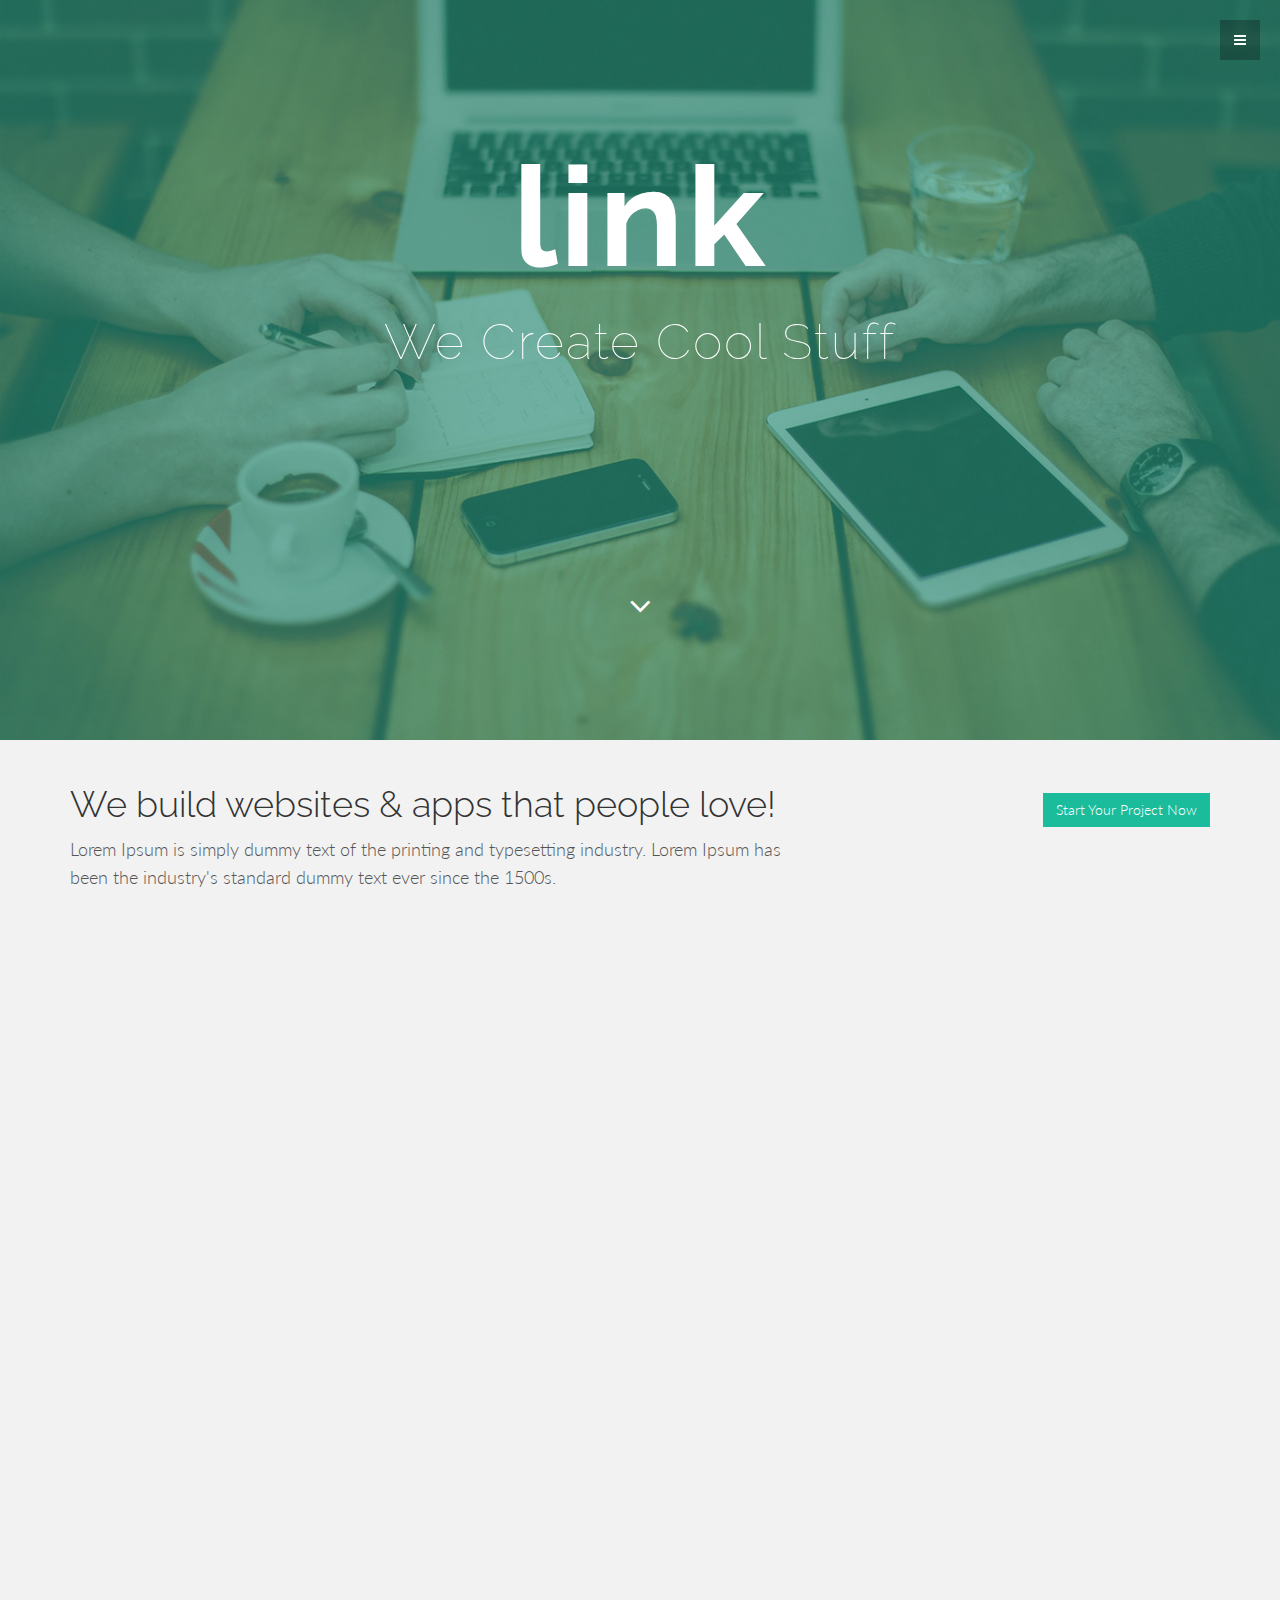
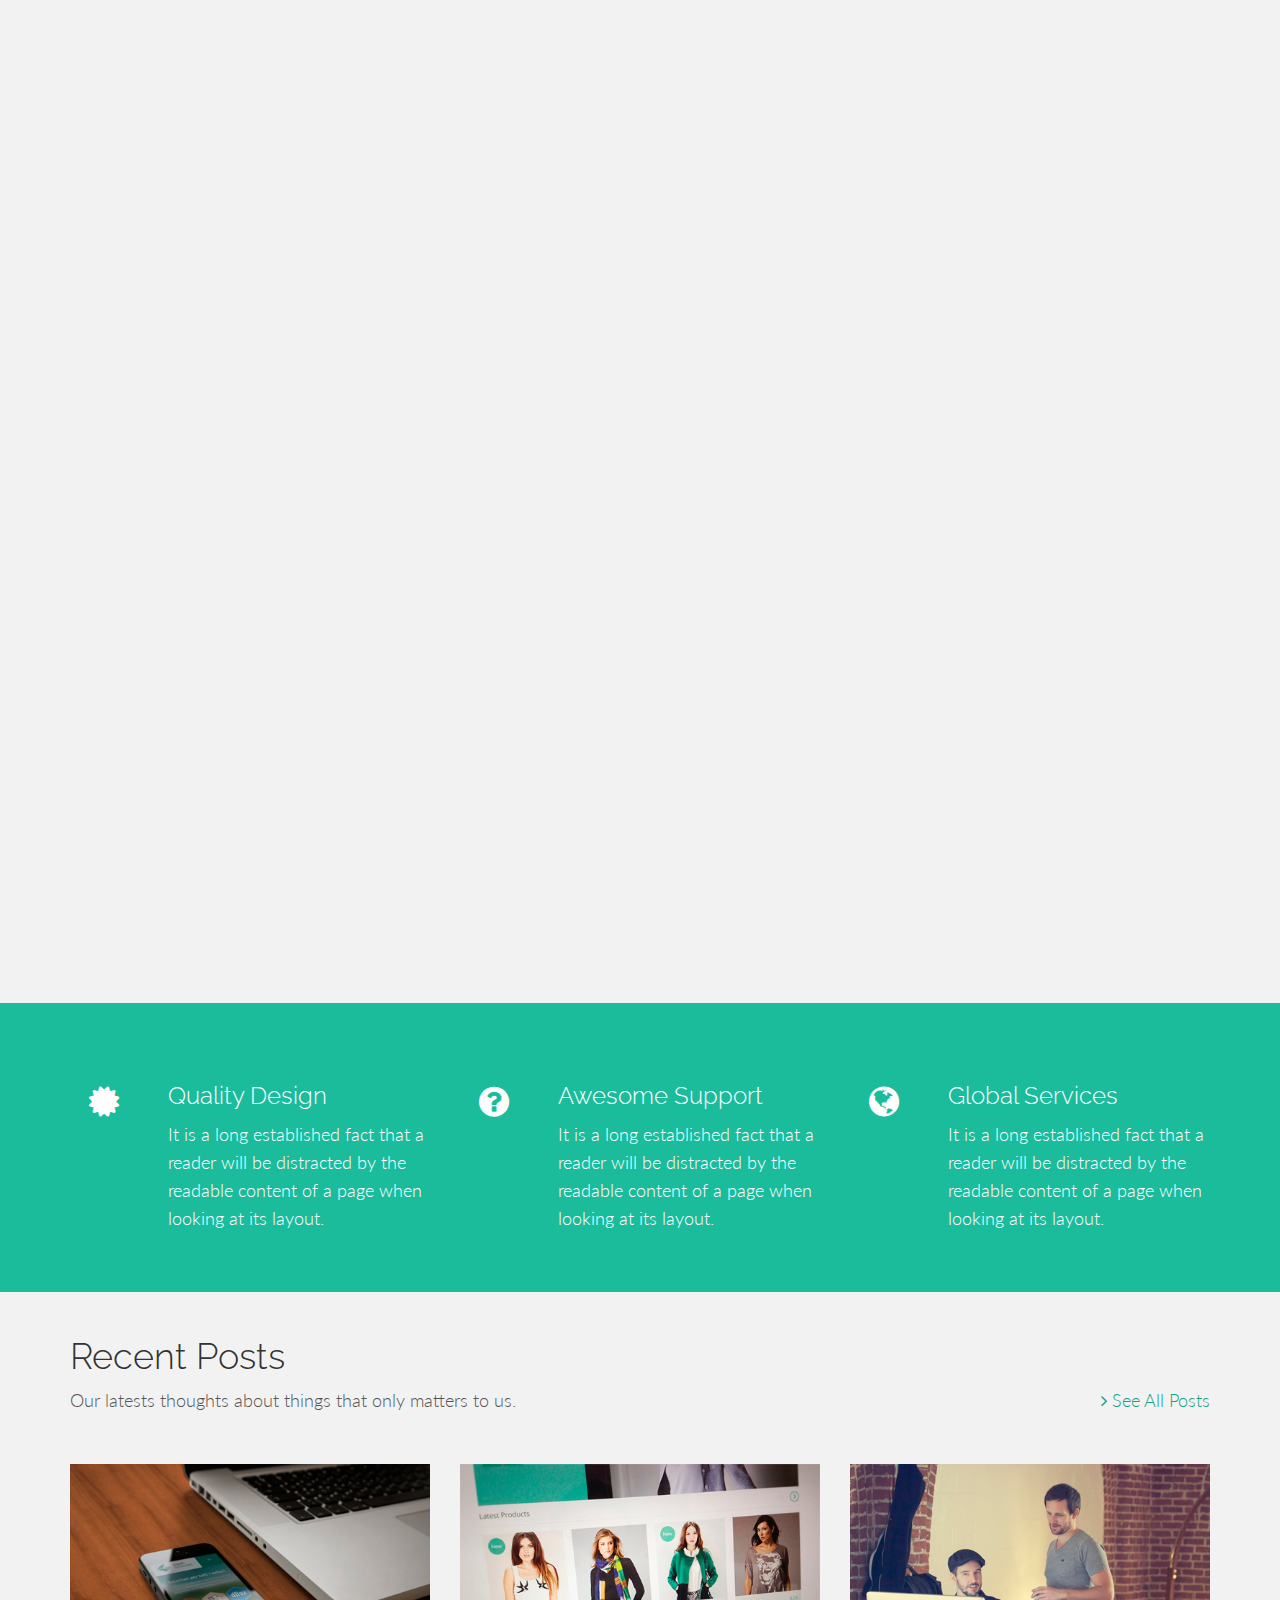
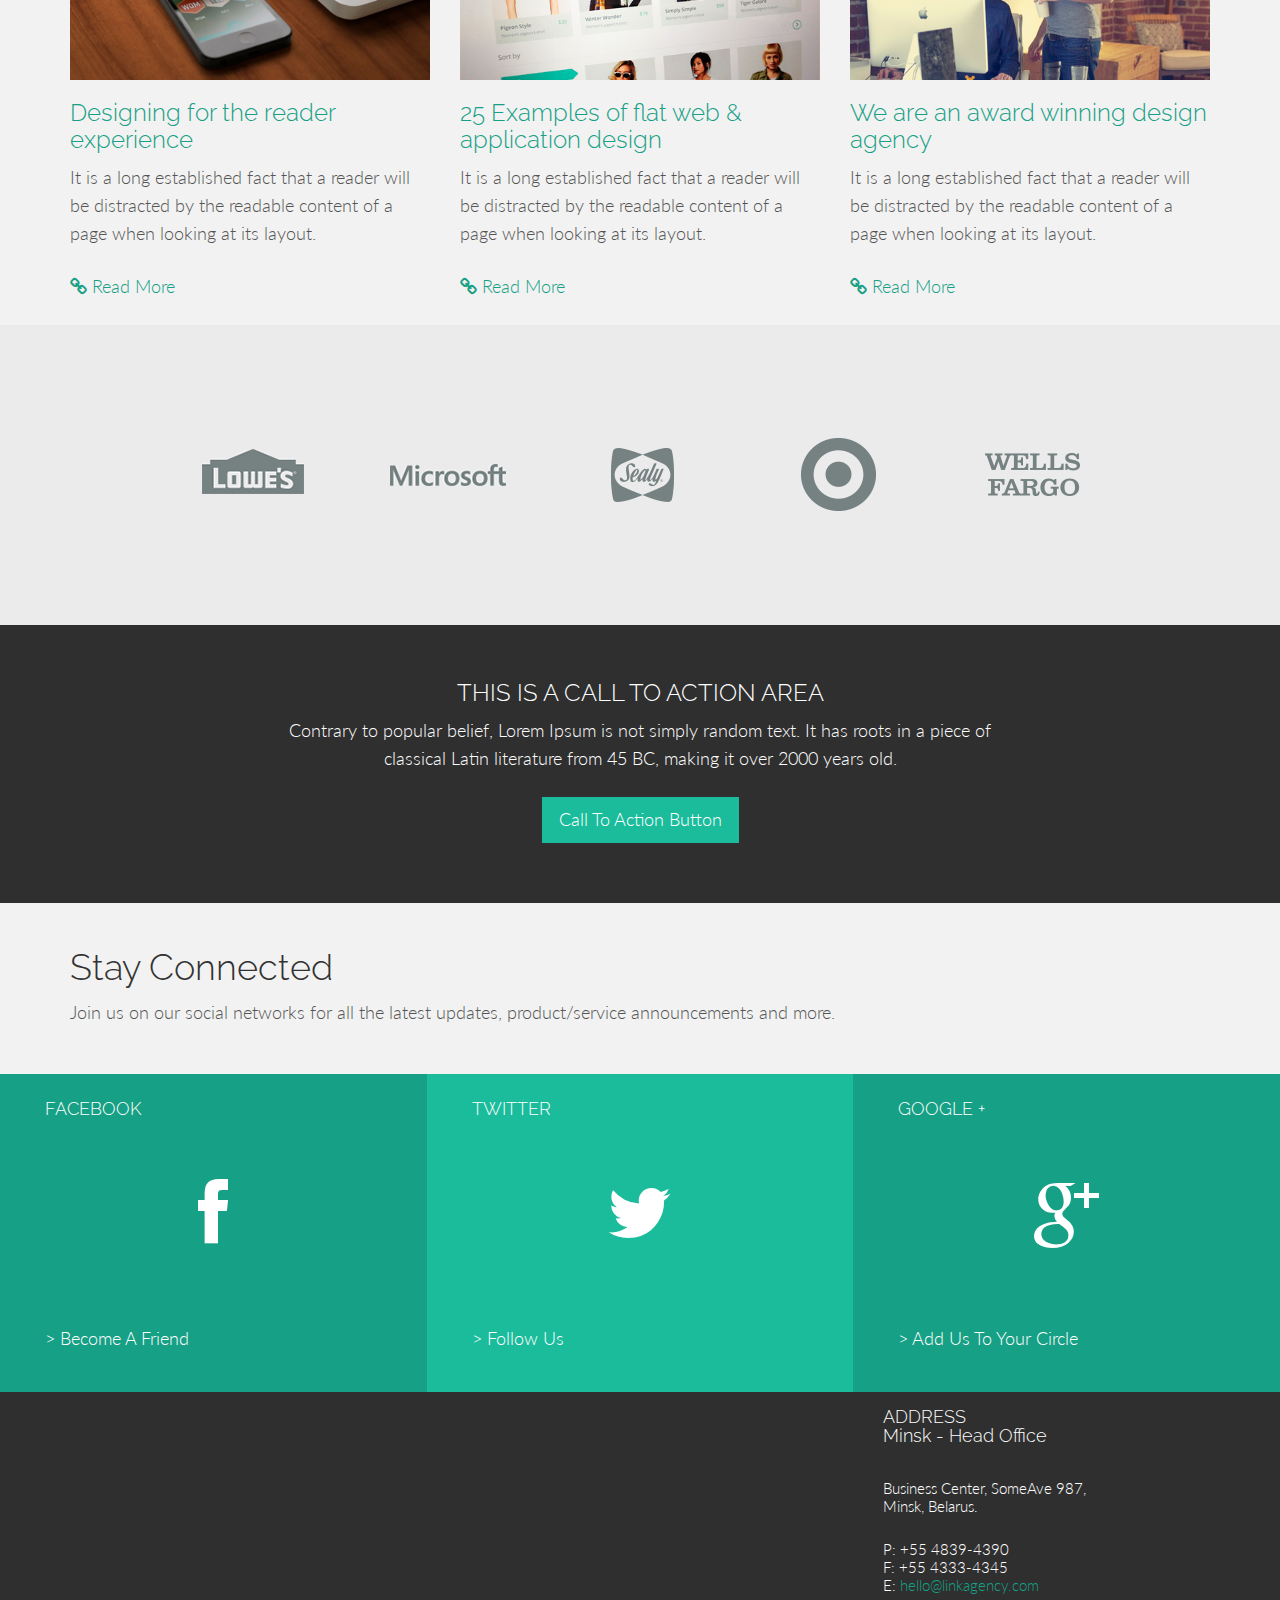
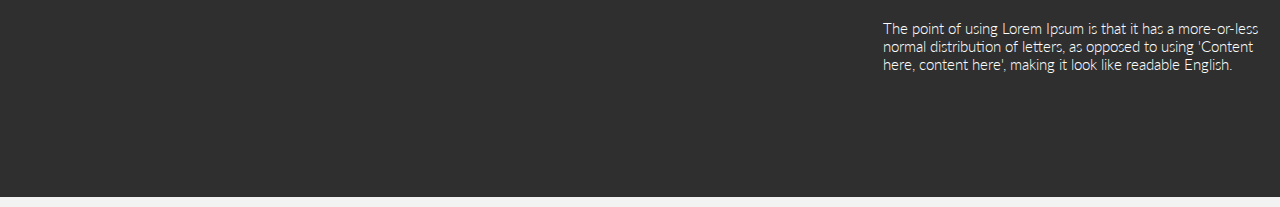
<file: img/index.html>
<!DOCTYPE html>
<html lang="en">
<head>
    <meta http-equiv="X-UA-Compatible" content="IE=edge">
    <meta charset="UTF-8" />
    <meta name="viewport" content="width=device-width, initial-scale=1">
    <title>Sabri Rhaimïa | Web Developer</title>
    <meta name="description" content="A collection of decorative animated background shapes powered by WebGL and TweenMax." />
    <meta name="keywords" content="web , developer , javaScript , angular , IT , senior , consultant , typescipt , meteorjs " />
    <meta name="author" content="Rhaimïa Sabri" />
    <link rel="shortcut icon" href="srh.ico">

    <!-- Bootstrap core CSS -->
    <link href="assets/css/bootstrap.css" rel="stylesheet">

    <!-- Custom styles for this template -->
    <link href="assets/css/main.css" rel="stylesheet">

    <link href="assets/css/font-awesome.min.css" rel="stylesheet">

    <link href='http://fonts.googleapis.com/css?family=Lato:300,400,700,300italic,400italic' rel='stylesheet' type='text/css'>
    <link href='http://fonts.googleapis.com/css?family=Raleway:400,300,700' rel='stylesheet' type='text/css'>

    <!-- HTML5 shim and Respond.js IE8 support of HTML5 elements and media queries -->
    <!--[if lt IE 9]>
    <script src="https://oss.maxcdn.com/libs/html5shiv/3.7.0/html5shiv.js"></script>
    <script src="https://oss.maxcdn.com/libs/respond.js/1.3.0/respond.min.js"></script>
    <![endif]-->

    <script src="assets/js/modernizr.custom.js"></script>

</head>

<body>

<!-- Menu -->
<nav class="menu" id="theMenu">
    <div class="menu-wrap">
        <h1 class="logo"><a href="index.html#home">LINK</a></h1>
        <i class="fa fa-arrow-right menu-close"></i>
        <a href="index.html">Home</a>
        <a href="services.html">Services</a>
        <a href="portfolio.html">Portfolio</a>
        <a href="about.html">About</a>
        <a href="#contact">Contact</a>
        <a href="#"><i class="fa fa-facebook"></i></a>
        <a href="#"><i class="fa fa-twitter"></i></a>
        <a href="#"><i class="fa fa-dribbble"></i></a>
        <a href="#"><i class="fa fa-envelope"></i></a>
    </div>

    <!-- Menu button -->
    <div id="menuToggle"><i class="fa fa-bars"></i></div>
</nav>

<!-- MAIN IMAGE SECTION -->
<div id="headerwrap">
    <div class="container">
        <div class="row">
            <div class="col-lg-8 col-lg-offset-2">
                <h1>link</h1>
                <h2>We Create Cool Stuff</h2>
                <div class="spacer"></div>
                <i class="fa fa-angle-down"></i>
            </div>
        </div><!-- row -->
    </div><!-- /container -->
</div><!-- /headerwrap -->

<!-- WELCOME SECTION -->
<div class="container">
    <div class="row mt">
        <div class="col-lg-8">
            <h1>We build websites & apps that people love!</h1>
            <p>Lorem Ipsum is simply dummy text of the printing and typesetting industry. Lorem Ipsum has been the industry's standard dummy text ever since the 1500s.</p>
        </div>
        <div class="col-lg-4">
            <p class="pull-right"><br><button type="button" class="btn btn-green">Start Your Project Now</button></p>
        </div>
    </div><!-- /row -->
</div><!-- /.container -->

<!-- PORTFOLIO SECTION -->
<div id="portfolio">
    <div class="container"
    <div class="row mt">
        <ul class="grid effect-2" id="grid">
            <li><a href="singleproject.html"><img src="assets/img/portfolio/1.jpg"></a></li>
            <li><a href="singleproject.html"><img src="assets/img/portfolio/3.jpg"></a></li>
            <li><a href="singleproject.html"><img src="assets/img/portfolio/4.jpg"></a></li>
            <li><a href="singleproject.html"><img src="assets/img/portfolio/12.png"></a></li>
            <li><a href="singleproject.html"><img src="assets/img/portfolio/13.png"></a></li>
            <li><a href="singleproject.html"><img src="assets/img/portfolio/10.png"></a></li>
            <li><a href="singleproject.html"><img src="assets/img/portfolio/9.jpg"></a></li>
            <li><a href="singleproject.html"><img src="assets/img/portfolio/2.jpg"></a></li>
            <li><a href="singleproject.html"><img src="assets/img/portfolio/14.png"></a></li>
            <li><a href="singleproject.html"><img src="assets/img/portfolio/5.jpg"></a></li>
            <li><a href="singleproject.html"><img src="assets/img/portfolio/6.jpg"></a></li>
            <li><a href="singleproject.html"><img src="assets/img/portfolio/7.jpg"></a></li>
            <li><a href="singleproject.html"><img src="assets/img/portfolio/6.jpg"></a></li>
            <li><a href="singleproject.html"><img src="assets/img/portfolio/9.jpg"></a></li>
            <li><a href="singleproject.html"><img src="assets/img/portfolio/11.png"></a></li>
        </ul>
    </div><!-- row -->
</div><!-- container -->
</div><!-- portfolio -->


<!-- SERVICES SECTION -->
<div id="services">
    <div class="container">
        <div class="row mt">
            <div class="col-lg-1 centered">
                <i class="fa fa-certificate"></i>
            </div>
            <div class="col-lg-3">
                <h3>Quality Design</h3>
                <p>It is a long established fact that a reader will be distracted by the readable content of a page when looking at its layout.</p>
            </div>

            <div class="col-lg-1 centered">
                <i class="fa fa-question-circle"></i>
            </div>
            <div class="col-lg-3">
                <h3>Awesome Support</h3>
                <p>It is a long established fact that a reader will be distracted by the readable content of a page when looking at its layout.</p>
            </div>


            <div class="col-lg-1 centered">
                <i class="fa fa-globe"></i>
            </div>
            <div class="col-lg-3">
                <h3>Global Services</h3>
                <p>It is a long established fact that a reader will be distracted by the readable content of a page when looking at its layout.</p>
            </div>

        </div><!-- row -->
    </div><!-- container -->
</div><!-- services section -->


<!-- BLOG POSTS -->
<div class="container">
    <div class="row mt">
        <div class="col-lg-12">
            <h1>Recent Posts</h1>
        </div><!-- col-lg-12 -->
        <div class="col-lg-8">
            <p>Our latests thoughts about things that only matters to us.</p>
        </div><!-- col-lg-8-->
        <div class="col-lg-4 goright">
            <p><a href="#"><i class="fa fa-angle-right"></i> See All Posts</a></p>
        </div>
    </div><!-- row -->

    <div class="row mt">
        <div class="col-lg-4">
            <img class="img-responsive" src="assets/img/post01.jpg" alt="">
            <h3><a href="#">Designing for the reader experience</a></h3>
            <p>It is a long established fact that a reader will be distracted by the readable content of a page when looking at its layout.</p>
            <p><a href="#"><i class="fa fa-link"></i> Read More</a></p>
        </div>
        <div class="col-lg-4">
            <img class="img-responsive" src="assets/img/post02.jpg" alt="">
            <h3><a href="#">25 Examples of flat web & application design</a></h3>
            <p>It is a long established fact that a reader will be distracted by the readable content of a page when looking at its layout.</p>
            <p><a href="#"><i class="fa fa-link"></i> Read More</a></p>
        </div>
        <div class="col-lg-4">
            <img class="img-responsive" src="assets/img/post03.jpg" alt="">
            <h3><a href="#">We are an award winning design agency</a></h3>
            <p>It is a long established fact that a reader will be distracted by the readable content of a page when looking at its layout.</p>
            <p><a href="#"><i class="fa fa-link"></i> Read More</a></p>
        </div>
    </div><!-- row -->
</div><!-- container -->


<!-- CLIENTS LOGOS -->
<div id="lg">
    <div class="container">
        <div class="row centered">
            <div class="col-lg-2 col-lg-offset-1">
                <img src="assets/img/clients/c01.gif" alt="">
            </div>
            <div class="col-lg-2">
                <img src="assets/img/clients/c02.gif" alt="">
            </div>
            <div class="col-lg-2">
                <img src="assets/img/clients/c03.gif" alt="">
            </div>
            <div class="col-lg-2">
                <img src="assets/img/clients/c04.gif" alt="">
            </div>
            <div class="col-lg-2">
                <img src="assets/img/clients/c05.gif" alt="">
            </div>
        </div><!-- row -->
    </div><!-- container -->
</div><!-- dg -->


<!-- CALL TO ACTION -->
<div id="call">
    <div class="container">
        <div class="row">
            <h3>THIS IS A CALL TO ACTION AREA</h3>
            <div class="col-lg-8 col-lg-offset-2">
                <p>Contrary to popular belief, Lorem Ipsum is not simply random text. It has roots in a piece of classical Latin literature from 45 BC, making it over 2000 years old.</p>
                <p><button type="button" class="btn btn-green btn-lg">Call To Action Button</button></p>
            </div>
        </div><!-- row -->
    </div><!-- container -->
</div><!-- Call to action -->

<div class="container">
    <div class="row mt">
        <div class="col-lg-12">
            <h1>Stay Connected</h1>
            <p>Join us on our social networks for all the latest updates, product/service announcements and more.</p>
            <br>
        </div><!-- col-lg-12 -->
    </div><!-- row -->
</div><!-- container -->


<!-- SOCIAL FOOTER --->
<section id="contact"></section>
<div id="sf">
    <div class="container">
        <div class="row">
            <div class="col-lg-4 dg">
                <h4 class="ml">FACEBOOK</h4>
                <p class="centered"><a href="#"><i class="fa fa-facebook"></i></a></p>
                <p class="ml">> Become A Friend</p>
            </div>
            <div class="col-lg-4 lg">
                <h4 class="ml">TWITTER</h4>
                <p class="centered"><a href="#"><i class="fa fa-twitter"></i></a></p>
                <p class="ml">> Follow Us</p>
            </div>
            <div class="col-lg-4 dg">
                <h4 class="ml">GOOGLE +</h4>
                <p class="centered"><a href="#"><i class="fa fa-google-plus"></i></a></p>
                <p class="ml">> Add Us To Your Circle</p>
            </div>
        </div><!-- row -->
    </div><!-- container -->
</div><!-- Social Footer -->

<!-- CONTACT FOOTER --->
<div id="cf">
    <div class="container">
        <div class="row">
            <div class="col-lg-8">
                <div id="mapwrap">
                    <iframe height="400" width="100%" frameborder="0" scrolling="no" marginheight="0" marginwidth="0" src="https://www.google.es/maps?t=m&amp;ie=UTF8&amp;ll=52.752693,22.791016&amp;spn=67.34552,156.972656&amp;z=6&amp;output=embed"></iframe>
                </div>
            </div><!--col-lg-8-->
            <div class="col-lg-4">
                <h4>ADDRESS<br/>Minsk - Head Office</h4>
                <br>
                <p>
                    Business Center, SomeAve 987,<br/>
                    Minsk, Belarus.
                </p>
                <p>
                    P: +55 4839-4390<br/>
                    F: +55 4333-4345<br/>
                    E: <a href="mailto:#">hello@linkagency.com</a>
                </p>
                <p>The point of using Lorem Ipsum is that it has a more-or-less normal distribution of letters, as opposed to using 'Content here, content here', making it look like readable English.</p>
            </div><!--col-lg-4-->
        </div><!-- row -->
    </div><!-- container -->
</div><!-- Contact Footer -->


<!-- Bootstrap core JavaScript
================================================== -->
<!-- Placed at the end of the document so the pages load faster -->
<script src="https://code.jquery.com/jquery-1.10.2.min.js"></script>
<script src="assets/js/bootstrap.min.js"></script>
<script src="assets/js/main.js"></script>
<script src="assets/js/masonry.pkgd.min.js"></script>
<script src="assets/js/imagesloaded.js"></script>
<script src="assets/js/classie.js"></script>
<script src="assets/js/AnimOnScroll.js"></script>
<script>
    new AnimOnScroll( document.getElementById( 'grid' ), {
        minDuration : 0.4,
        maxDuration : 0.7,
        viewportFactor : 0.2
    } );
</script>
</body>
</html>
</file>
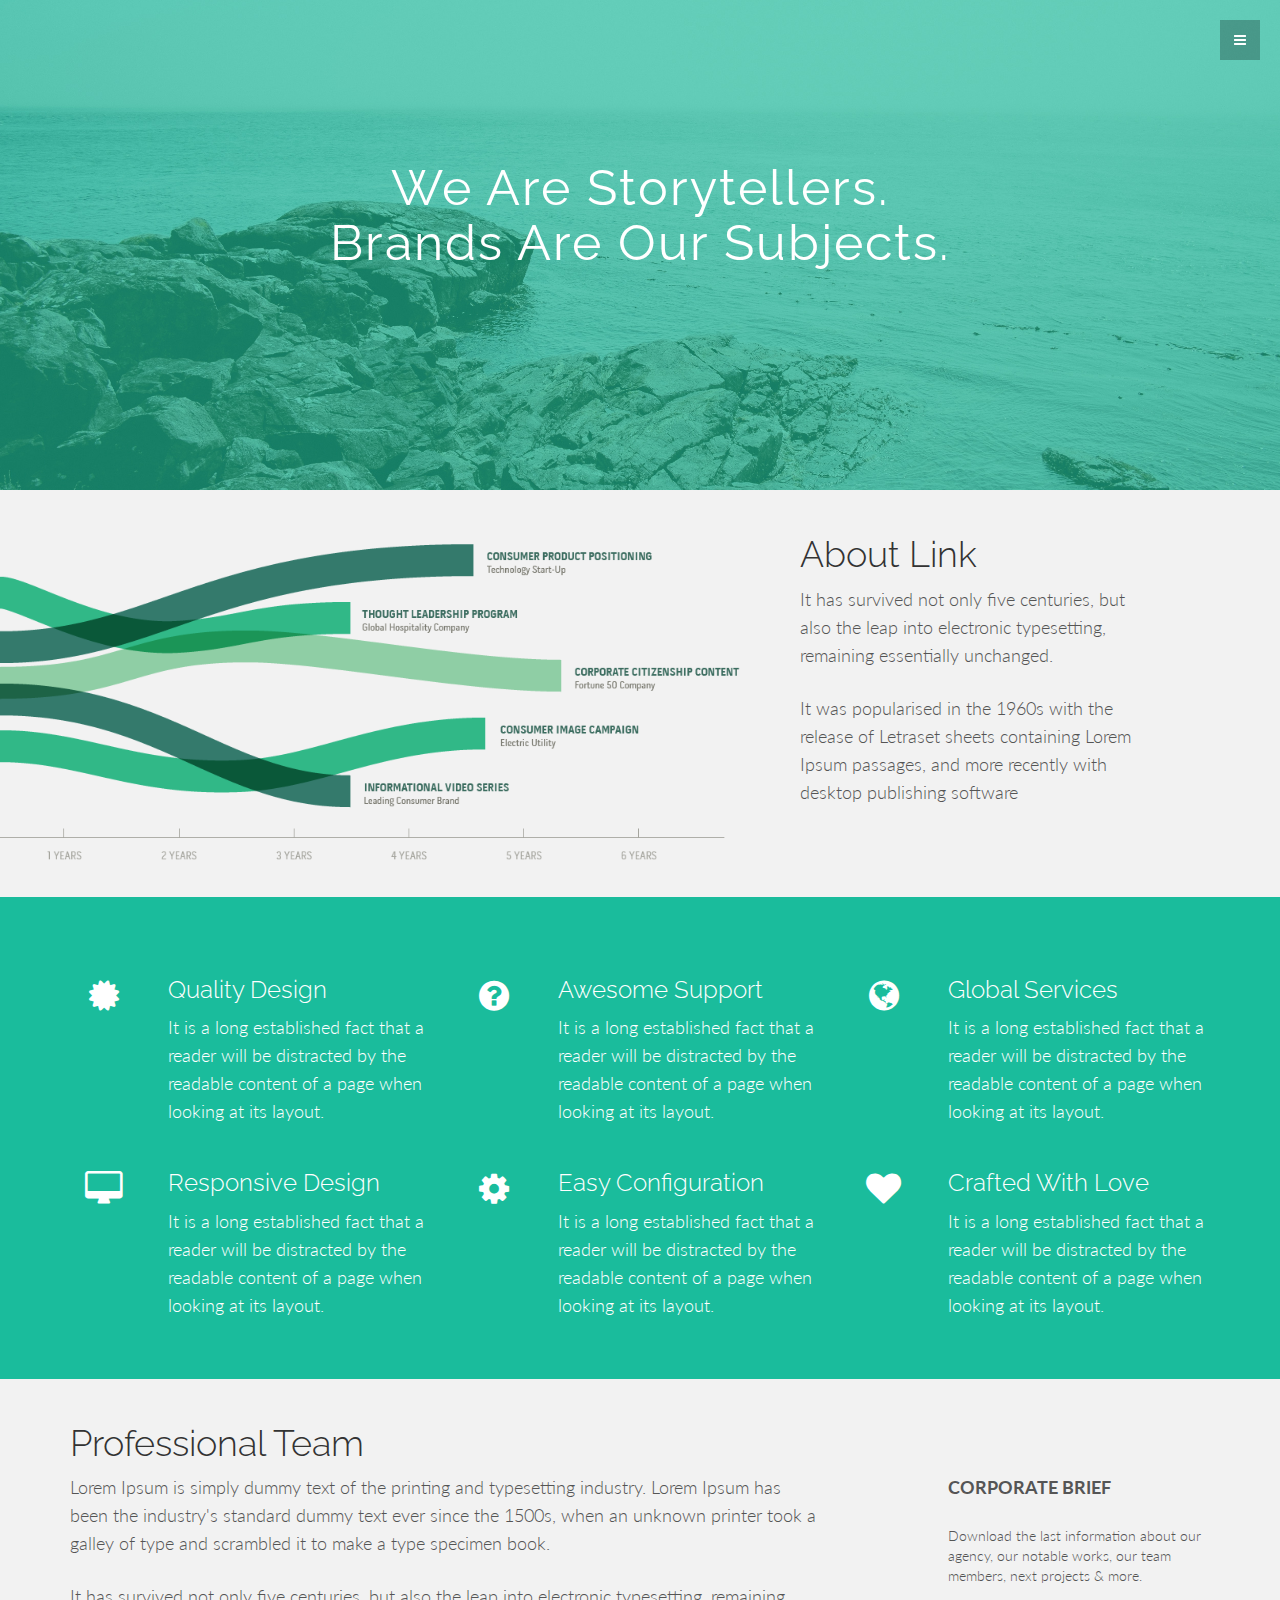
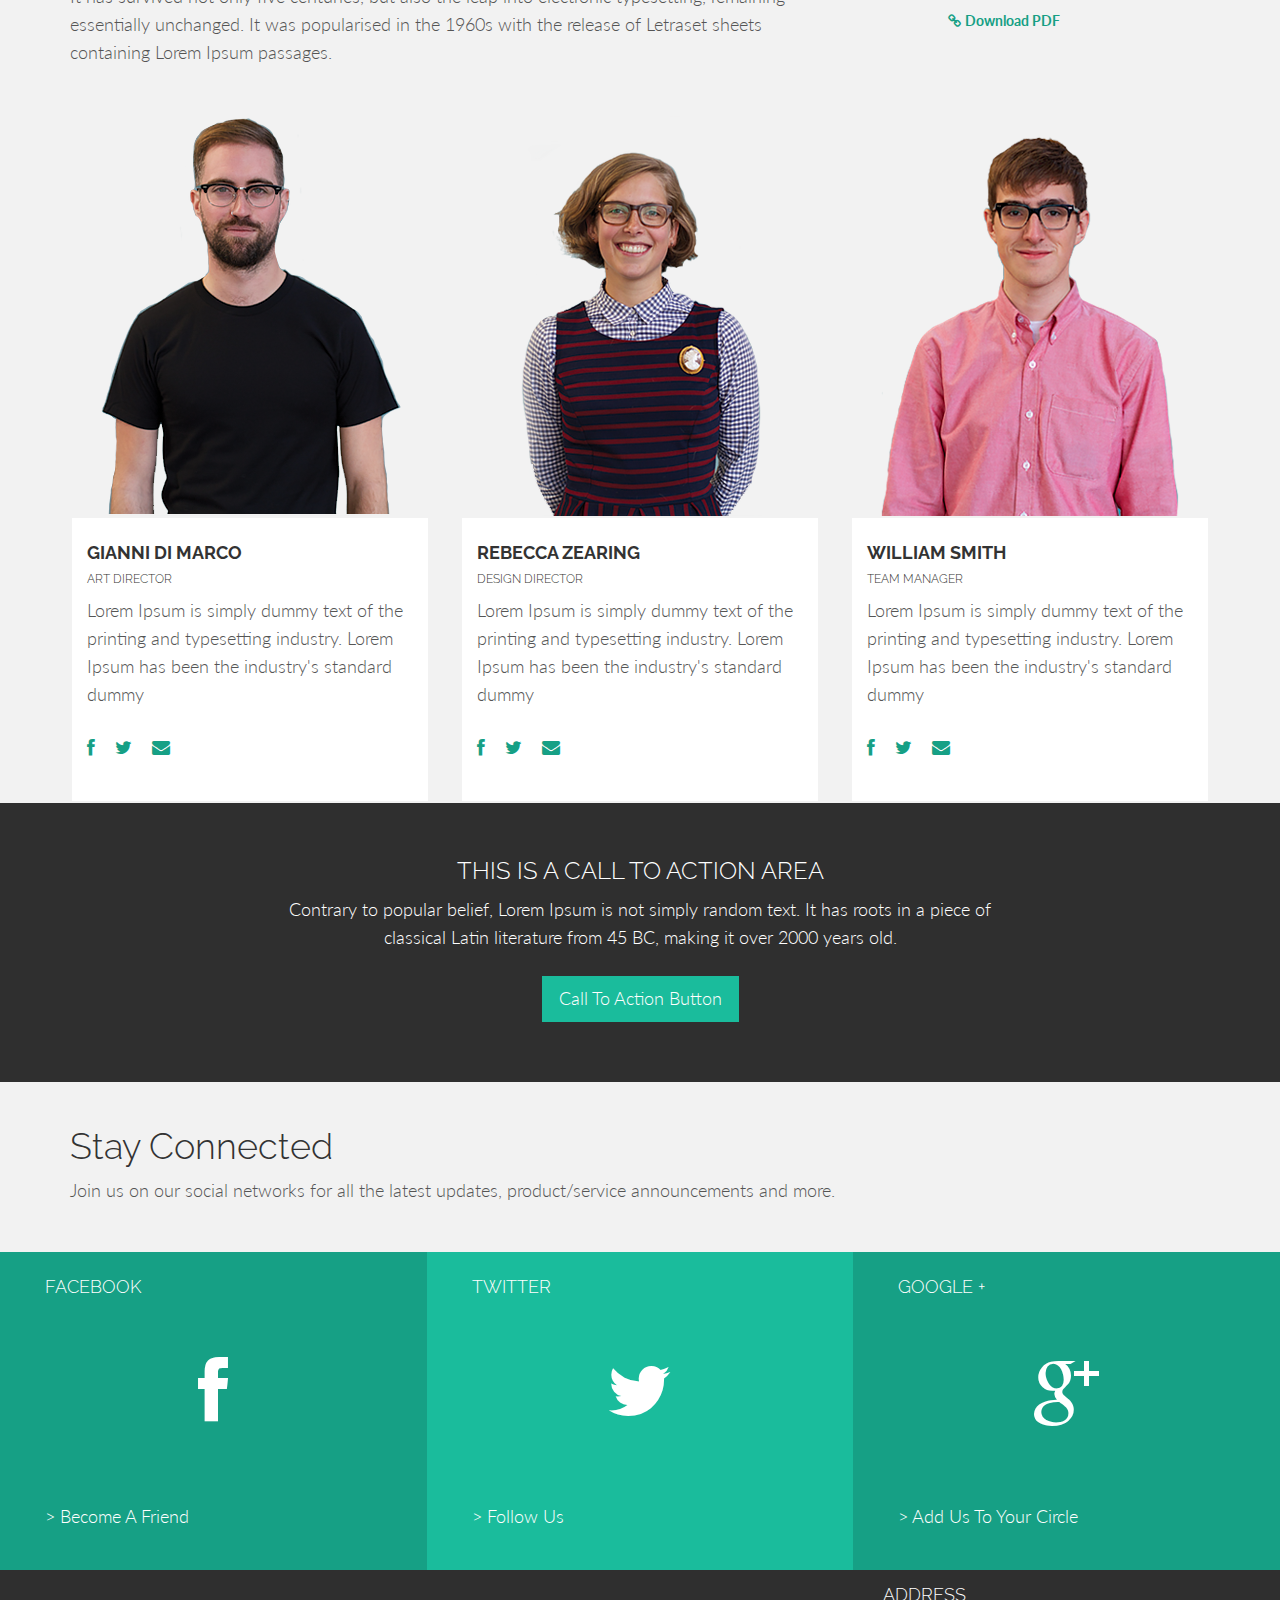
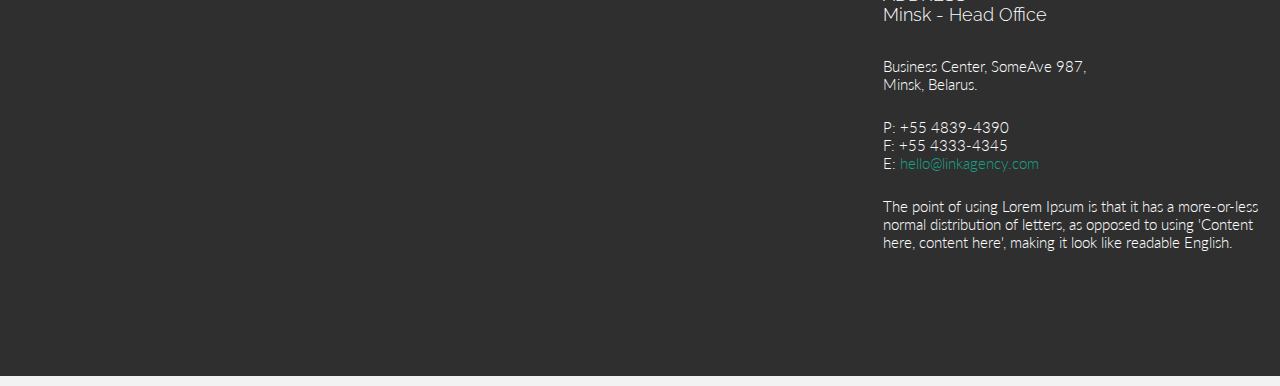
<file: img/about.html>
<!DOCTYPE html>
<html lang="en">
  <head>
    <meta charset="utf-8">
    <meta http-equiv="X-UA-Compatible" content="IE=edge">
    <meta name="viewport" content="width=device-width, initial-scale=1.0">
    <meta name="description" content="">
    <meta name="author" content="">
    <link rel="shortcut icon" href="assets/ico/favicon.png">

    <title>LINK - Agency Theme</title>

    <!-- Bootstrap core CSS -->
    <link href="assets/css/bootstrap.css" rel="stylesheet">

    <!-- Custom styles for this template -->
    <link href="assets/css/main.css" rel="stylesheet">

    <link href="assets/css/font-awesome.min.css" rel="stylesheet">

    <link href='http://fonts.googleapis.com/css?family=Lato:300,400,700,300italic,400italic' rel='stylesheet' type='text/css'>
    <link href='http://fonts.googleapis.com/css?family=Raleway:400,300,700' rel='stylesheet' type='text/css'>

    <!-- HTML5 shim and Respond.js IE8 support of HTML5 elements and media queries -->
    <!--[if lt IE 9]>
      <script src="https://oss.maxcdn.com/libs/html5shiv/3.7.0/html5shiv.js"></script>
      <script src="https://oss.maxcdn.com/libs/respond.js/1.3.0/respond.min.js"></script>
    <![endif]-->
    
    <script src="assets/js/modernizr.custom.js"></script>
    
  </head>

  <body>

	<!-- Menu -->
	<nav class="menu" id="theMenu">
		<div class="menu-wrap">
			<h1 class="logo"><a href="index.html#home">LINK</a></h1>
			<i class="fa fa-arrow-right menu-close"></i>
			<a href="index.html">Home</a>
			<a href="services.html">Services</a>
			<a href="portfolio.html">Portfolio</a>
			<a href="about.html">About</a>
			<a href="#contact">Contact</a>
			<a href="#"><i class="fa fa-facebook"></i></a>
			<a href="#"><i class="fa fa-twitter"></i></a>
			<a href="#"><i class="fa fa-dribbble"></i></a>
			<a href="#"><i class="fa fa-envelope"></i></a>
		</div>
		
		<!-- Menu button -->
		<div id="menuToggle"><i class="fa fa-bars"></i></div>
	</nav>
	
	<!-- MAIN IMAGE SECTION -->
	<div id="aboutwrap">
		<div class="container">
			<div class="row">
				<div class="col-lg-8 col-lg-offset-2">
					<h2>We Are Storytellers.<br/>
						Brands Are Our Subjects.
					</h2>
				</div>
			</div><!-- row -->
		</div><!-- /container -->
	</div><!-- /aboutwrap -->

	<!-- CHART IMAGE SECTION -->
    <div id="chartwrap">
	    <div class="container">
	      <div class="row mt">
			  <div class="col-lg-8 chart hidden-sm hidden-xs">
			  	<img class="img-responsive" src="assets/img/chart.png" alt="">
			  </div><!-- col-lg-8 -->
			  
			  <div class="col-lg-4">
			  	<h1>About Link</h1>
			  	<p>It has survived not only five centuries, but also the leap into electronic typesetting, remaining essentially unchanged.</p> 
			  	<p>It was popularised in the 1960s with the release of Letraset sheets containing Lorem Ipsum passages, and more recently with desktop publishing software</p>
			  </div><!-- col-lg-4 -->
	      </div><!-- /row -->
	    </div><!-- /.container -->
    </div><!-- chartwrap -->

	<!-- SERVICES SECTION -->
	<div id="services">
		<div class="container">
			<div class="row mt">
				<!-- Srvice 1 -->
				<div class="col-lg-1 centered">
					<i class="fa fa-certificate"></i>
				</div>
				<div class="col-lg-3">
					<h3>Quality Design</h3>
					<p>It is a long established fact that a reader will be distracted by the readable content of a page when looking at its layout.</p>
				</div>

				<!-- Srvice 2 -->
				<div class="col-lg-1 centered">
					<i class="fa fa-question-circle"></i>
				</div>
				<div class="col-lg-3">
					<h3>Awesome Support</h3>
					<p>It is a long established fact that a reader will be distracted by the readable content of a page when looking at its layout.</p>
				</div>

				<!-- Srvice 3 -->
				<div class="col-lg-1 centered">
					<i class="fa fa-globe"></i>
				</div>
				<div class="col-lg-3">
					<h3>Global Services</h3>
					<p>It is a long established fact that a reader will be distracted by the readable content of a page when looking at its layout.</p>
				</div>
				
				<!-- Srvice 4 -->
				<div class="col-lg-1 centered">
					<i class="fa fa-desktop"></i>
				</div>
				<div class="col-lg-3">
					<h3>Responsive Design</h3>
					<p>It is a long established fact that a reader will be distracted by the readable content of a page when looking at its layout.</p>
				</div>

				<!-- Srvice 5 -->
				<div class="col-lg-1 centered">
					<i class="fa fa-cog"></i>
				</div>
				<div class="col-lg-3">
					<h3>Easy Configuration</h3>
					<p>It is a long established fact that a reader will be distracted by the readable content of a page when looking at its layout.</p>
				</div>
			
				<!-- Srvice 6 -->
				<div class="col-lg-1 centered">
					<i class="fa fa-heart"></i>
				</div>
				<div class="col-lg-3">
					<h3>Crafted With Love</h3>
					<p>It is a long established fact that a reader will be distracted by the readable content of a page when looking at its layout.</p>
				</div>

			</div><!-- row -->
		</div><!-- container -->
	</div><!-- services section -->
	
	
	<!-- TEAM INTRODUCTION -->
	<div class="container">
		<div class="row mt">
			<div class="col-lg-8">
				<h1>Professional Team</h1>
			</div>
			<div class="col-lg-4"></div>
		</div><!-- row -->
		<div class="row">
			<div class="col-lg-8">
				<p>Lorem Ipsum is simply dummy text of the printing and typesetting industry. Lorem Ipsum has been the industry's standard dummy text ever since the 1500s, when an unknown printer took a galley of type and scrambled it to make a type specimen book.</p>
				<p>It has survived not only five centuries, but also the leap into electronic typesetting, remaining essentially unchanged. It was popularised in the 1960s with the release of Letraset sheets containing Lorem Ipsum passages.</p>
			</div>
			<div class="col-lg-3 col-lg-offset-1">
				<p><b>CORPORATE BRIEF</b></p>
				<p class="tm">Download the last information about our agency, our notable works, our team members, next projects & more.</p>
				<p class="tm"><a href="#"><i class="fa fa-link"></i> <b>Download PDF</b></a></p>	
			</div>
		</div>
		
	</div><!-- container -->
	
	<!-- TEAM MEMBERS -->
	<div class="container">
		<div class="row mt centered">
			<div class="col-lg-4">
				<img src="assets/img/team/gianni.png" alt="Gianni">
				<div class="cardinfo">
					<h4><b>GIANNI DI MARCO</b></h4>
					<h6>ART DIRECTOR</h6>
					<p>Lorem Ipsum is simply dummy text of the printing and typesetting industry. Lorem Ipsum has been the industry's standard dummy</p>
					<p><a href="#"><i class="fa fa-facebook"></i></a><a href="#"><i class="fa fa-twitter"></i></a><a href="#"><i class="fa fa-envelope"></i></a></p>
				</div>
			</div>
			<div class="col-lg-4">
				<img src="assets/img/team/rebecca.png" alt="Rebecca">
				<div class="cardinfo">
					<h4><b>REBECCA ZEARING</b></h4>
					<h6>DESIGN DIRECTOR</h6>
					<p>Lorem Ipsum is simply dummy text of the printing and typesetting industry. Lorem Ipsum has been the industry's standard dummy</p>
					<p><a href="#"><i class="fa fa-facebook"></i></a><a href="#"><i class="fa fa-twitter"></i></a><a href="#"><i class="fa fa-envelope"></i></a></p>
				</div>
			</div>
			<div class="col-lg-4">
				<img src="assets/img/team/william.png" alt="Gianni">
				<div class="cardinfo">
					<h4><b>WILLIAM SMITH</b></h4>
					<h6>TEAM MANAGER</h6>
					<p>Lorem Ipsum is simply dummy text of the printing and typesetting industry. Lorem Ipsum has been the industry's standard dummy</p>
					<p><a href="#"><i class="fa fa-facebook"></i></a><a href="#"><i class="fa fa-twitter"></i></a><a href="#"><i class="fa fa-envelope"></i></a></p>
				</div>
			</div>
		</div><!-- row -->
	</div><!-- container -->
	
	
	
	
	<!-- CALL TO ACTION -->
	<div id="call">
		<div class="container">
			<div class="row">
				<h3>THIS IS A CALL TO ACTION AREA</h3>
				<div class="col-lg-8 col-lg-offset-2">
					<p>Contrary to popular belief, Lorem Ipsum is not simply random text. It has roots in a piece of classical Latin literature from 45 BC, making it over 2000 years old.</p>
					<p><button type="button" class="btn btn-green btn-lg">Call To Action Button</button></p>
				</div>
			</div><!-- row -->
		</div><!-- container -->
	</div><!-- Call to action -->
	
	<div class="container">
		<div class="row mt">
			<div class="col-lg-12">
				<h1>Stay Connected</h1>
				<p>Join us on our social networks for all the latest updates, product/service announcements and more.</p>
				<br>
			</div><!-- col-lg-12 -->
		</div><!-- row -->
	</div><!-- container -->
	
	
	<!-- SOCIAL FOOTER --->
	<section id="contact"></section>
	<div id="sf">
		<div class="container">
			<div class="row">
				<div class="col-lg-4 dg">
					<h4 class="ml">FACEBOOK</h4>
					<p class="centered"><a href="#"><i class="fa fa-facebook"></i></a></p>
					<p class="ml">> Become A Friend</p>
				</div>
				<div class="col-lg-4 lg">
					<h4 class="ml">TWITTER</h4>
					<p class="centered"><a href="#"><i class="fa fa-twitter"></i></a></p>
					<p class="ml">> Follow Us</p>
				</div>
				<div class="col-lg-4 dg">
					<h4 class="ml">GOOGLE +</h4>
					<p class="centered"><a href="#"><i class="fa fa-google-plus"></i></a></p>
					<p class="ml">> Add Us To Your Circle</p>
				</div>
			</div><!-- row -->
		</div><!-- container -->
	</div><!-- Social Footer -->
	
	<!-- CONTACT FOOTER --->
	<div id="cf">
		<div class="container">
			<div class="row">
				<div class="col-lg-8">
		        	<div id="mapwrap">
						<iframe height="400" width="100%" frameborder="0" scrolling="no" marginheight="0" marginwidth="0" src="https://www.google.es/maps?t=m&amp;ie=UTF8&amp;ll=52.752693,22.791016&amp;spn=67.34552,156.972656&amp;z=6&amp;output=embed"></iframe>
					</div>	
				</div><!--col-lg-8-->
				<div class="col-lg-4">
					<h4>ADDRESS<br/>Minsk - Head Office</h4>
					<br>
					<p>
						Business Center, SomeAve 987,<br/>
						Minsk, Belarus.
					</p>
					<p>
						P: +55 4839-4390<br/>
						F: +55 4333-4345<br/>
						E: <a href="mailto:#">hello@linkagency.com</a>
					</p>
					<p>The point of using Lorem Ipsum is that it has a more-or-less normal distribution of letters, as opposed to using 'Content here, content here', making it look like readable English.</p>
				</div><!--col-lg-4-->
			</div><!-- row -->
		</div><!-- container -->
	</div><!-- Contact Footer -->
	

    <!-- Bootstrap core JavaScript
    ================================================== -->
    <!-- Placed at the end of the document so the pages load faster -->
    <script src="https://code.jquery.com/jquery-1.10.2.min.js"></script>
    <script src="assets/js/bootstrap.min.js"></script>
    <script src="assets/js/main.js"></script>
    <script src="assets/js/classie.js"></script>
  </body>
</html>
</file>
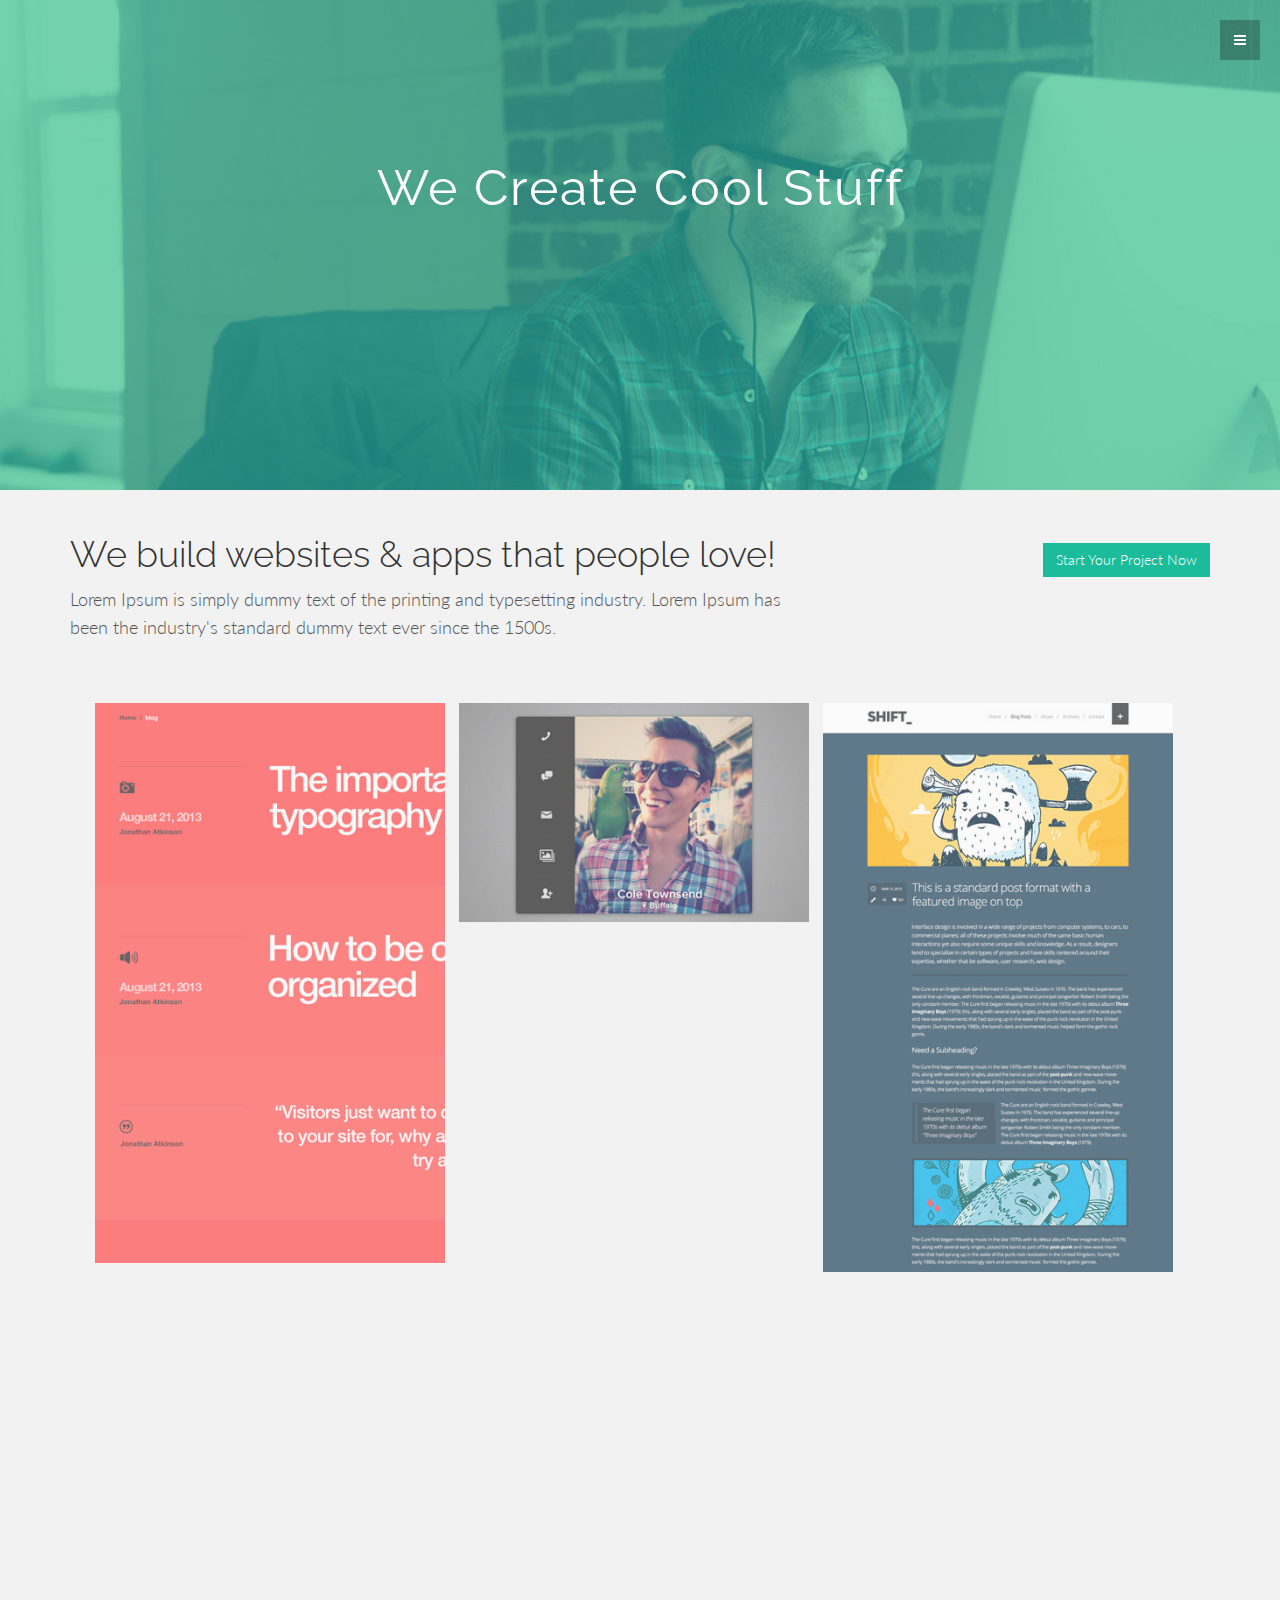
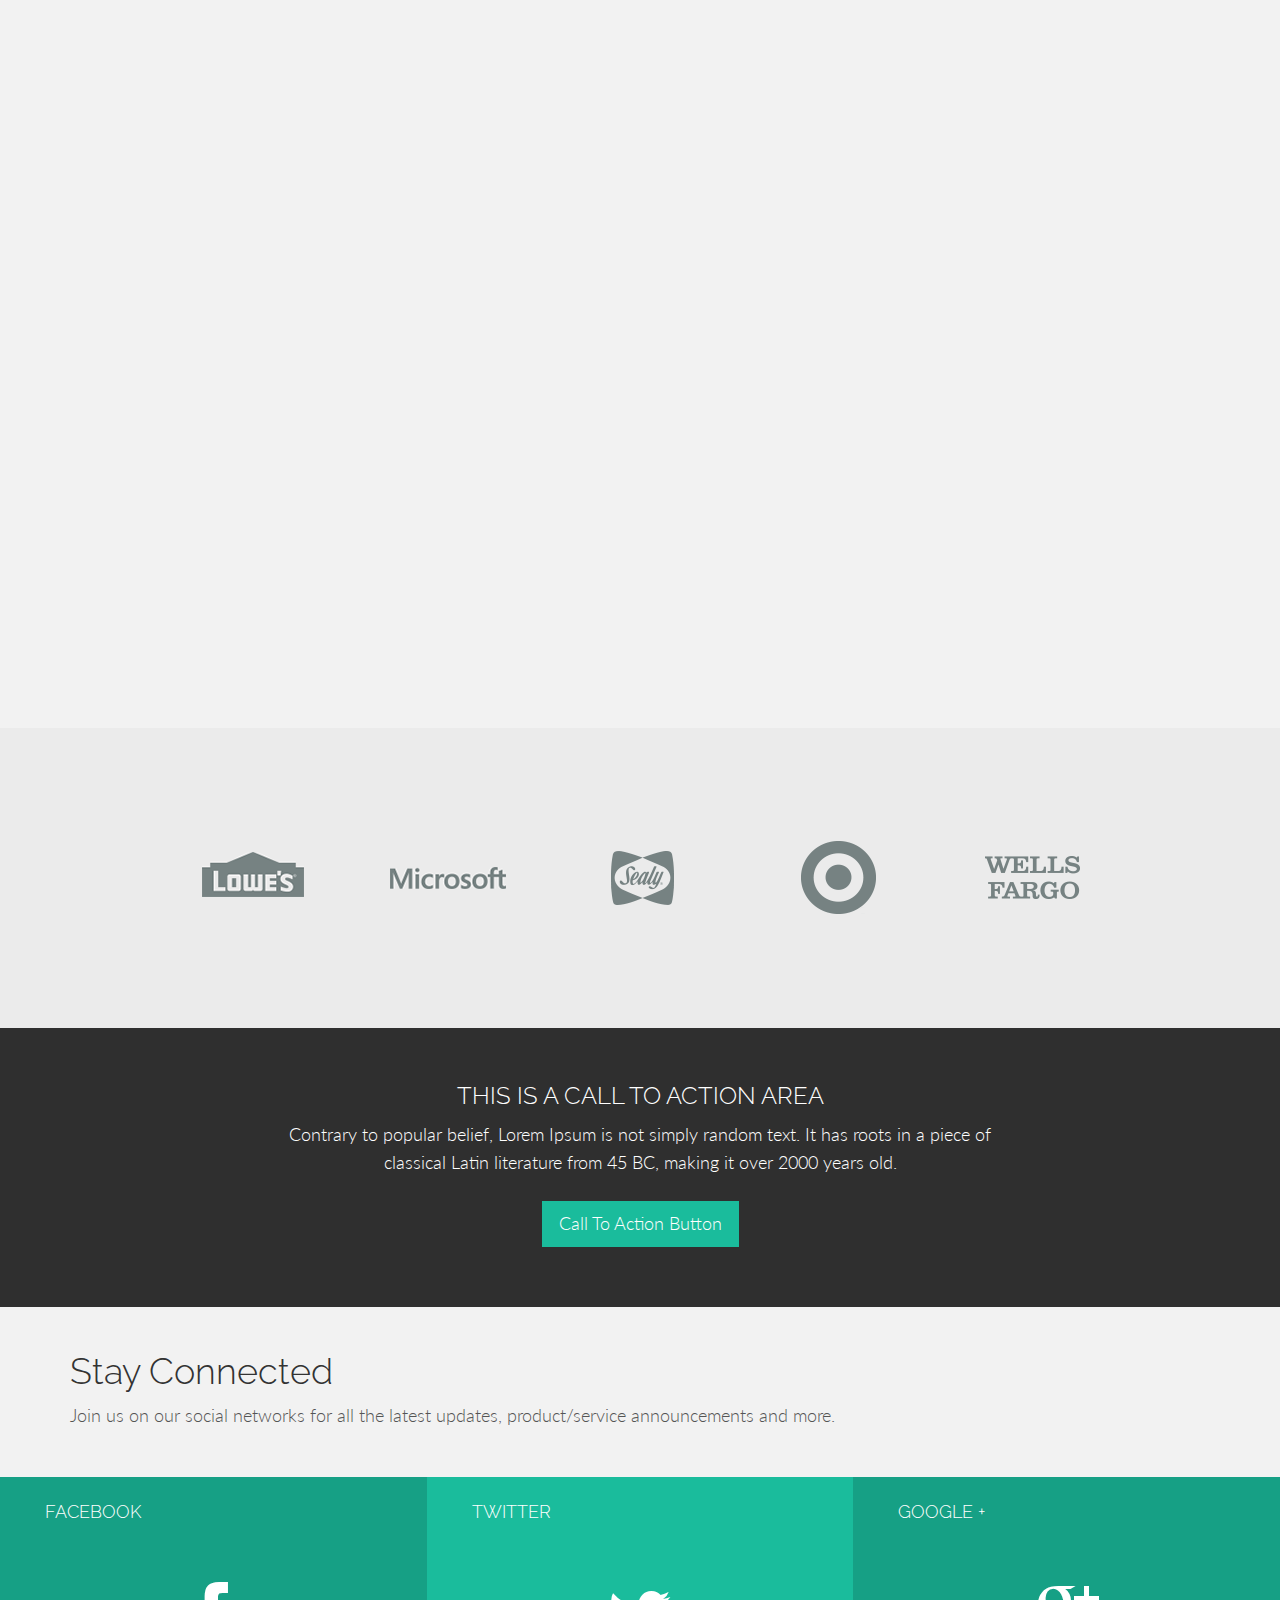
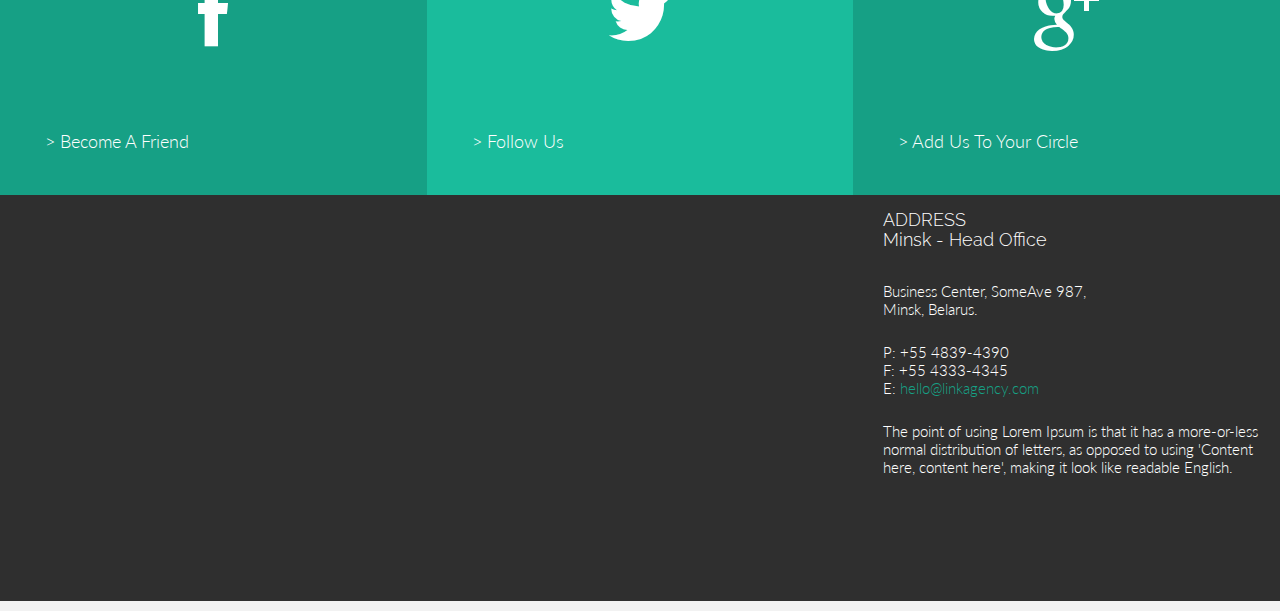
<file: img/portfolio.html>
<!DOCTYPE html>
<html lang="en">
  <head>
    <meta charset="utf-8">
    <meta http-equiv="X-UA-Compatible" content="IE=edge">
    <meta name="viewport" content="width=device-width, initial-scale=1.0">
    <meta name="description" content="">
    <meta name="author" content="">
    <link rel="shortcut icon" href="assets/ico/favicon.png">

    <title>LINK - Agency Theme</title>

    <!-- Bootstrap core CSS -->
    <link href="assets/css/bootstrap.css" rel="stylesheet">

    <!-- Custom styles for this template -->
    <link href="assets/css/main.css" rel="stylesheet">

    <link href="assets/css/font-awesome.min.css" rel="stylesheet">

    <link href='http://fonts.googleapis.com/css?family=Lato:300,400,700,300italic,400italic' rel='stylesheet' type='text/css'>
    <link href='http://fonts.googleapis.com/css?family=Raleway:400,300,700' rel='stylesheet' type='text/css'>

    <!-- HTML5 shim and Respond.js IE8 support of HTML5 elements and media queries -->
    <!--[if lt IE 9]>
      <script src="https://oss.maxcdn.com/libs/html5shiv/3.7.0/html5shiv.js"></script>
      <script src="https://oss.maxcdn.com/libs/respond.js/1.3.0/respond.min.js"></script>
    <![endif]-->
    
    <script src="assets/js/modernizr.custom.js"></script>
    
  </head>

  <body>

	<!-- Menu -->
	<nav class="menu" id="theMenu">
		<div class="menu-wrap">
			<h1 class="logo"><a href="index.html#home">LINK</a></h1>
			<i class="fa fa-arrow-right menu-close"></i>
			<a href="index.html">Home</a>
			<a href="services.html">Services</a>
			<a href="portfolio.html">Portfolio</a>
			<a href="about.html">About</a>
			<a href="#contact">Contact</a>
			<a href="#"><i class="fa fa-facebook"></i></a>
			<a href="#"><i class="fa fa-twitter"></i></a>
			<a href="#"><i class="fa fa-dribbble"></i></a>
			<a href="#"><i class="fa fa-envelope"></i></a>
		</div>
		
		<!-- Menu button -->
		<div id="menuToggle"><i class="fa fa-bars"></i></div>
	</nav>
	
	<!-- MAIN IMAGE SECTION -->
	<div id="portwrap">
		<div class="container">
			<div class="row">
				<div class="col-lg-8 col-lg-offset-2">
					<h2>We Create Cool Stuff</h2>
				</div>
			</div><!-- row -->
		</div><!-- /container -->
	</div><!-- /portrwrap -->

	<!-- WELCOME SECTION -->
    <div class="container">
      <div class="row mt">
      	<div class="col-lg-8">
	        <h1>We build websites & apps that people love!</h1>
	        <p>Lorem Ipsum is simply dummy text of the printing and typesetting industry. Lorem Ipsum has been the industry's standard dummy text ever since the 1500s.</p>
      	</div>
      	<div class="col-lg-4">
      		<p class="pull-right"><br><button type="button" class="btn btn-green">Start Your Project Now</button></p>
      	</div>
      </div><!-- /row -->
    </div><!-- /.container -->
    
    <!-- PORTFOLIO SECTION -->
    <div id="portfolio">
    	<div class="container"
	    	<div class="row mt">
				<ul class="grid effect-2" id="grid">
					<li><a href="singleproject.html"><img src="assets/img/portfolio/1.jpg"></a></li>
					<li><a href="singleproject.html"><img src="assets/img/portfolio/3.jpg"></a></li>
					<li><a href="singleproject.html"><img src="assets/img/portfolio/4.jpg"></a></li>
					<li><a href="singleproject.html"><img src="assets/img/portfolio/12.png"></a></li>
					<li><a href="singleproject.html"><img src="assets/img/portfolio/13.png"></a></li>
					<li><a href="singleproject.html"><img src="assets/img/portfolio/10.png"></a></li>
					<li><a href="singleproject.html"><img src="assets/img/portfolio/9.jpg"></a></li>
					<li><a href="singleproject.html"><img src="assets/img/portfolio/2.jpg"></a></li>
					<li><a href="singleproject.html"><img src="assets/img/portfolio/14.png"></a></li>
					<li><a href="singleproject.html"><img src="assets/img/portfolio/5.jpg"></a></li>
					<li><a href="singleproject.html"><img src="assets/img/portfolio/6.jpg"></a></li>
					<li><a href="singleproject.html"><img src="assets/img/portfolio/7.jpg"></a></li>
					<li><a href="singleproject.html"><img src="assets/img/portfolio/6.jpg"></a></li>
					<li><a href="singleproject.html"><img src="assets/img/portfolio/9.jpg"></a></li>
					<li><a href="singleproject.html"><img src="assets/img/portfolio/11.png"></a></li>
				</ul>
	    	</div><!-- row -->
	    </div><!-- container -->
    </div><!-- portfolio -->

	
	<!-- CLIENTS LOGOS -->
	<div id="lg">
		<div class="container">
			<div class="row centered">
				<div class="col-lg-2 col-lg-offset-1">
					<img src="assets/img/clients/c01.gif" alt="">
				</div>
				<div class="col-lg-2">
					<img src="assets/img/clients/c02.gif" alt="">
				</div>
				<div class="col-lg-2">
					<img src="assets/img/clients/c03.gif" alt="">
				</div>
				<div class="col-lg-2">
					<img src="assets/img/clients/c04.gif" alt="">
				</div>
				<div class="col-lg-2">
					<img src="assets/img/clients/c05.gif" alt="">
				</div>
			</div><!-- row -->
		</div><!-- container -->
	</div><!-- dg -->
	
	
	<!-- CALL TO ACTION -->
	<div id="call">
		<div class="container">
			<div class="row">
				<h3>THIS IS A CALL TO ACTION AREA</h3>
				<div class="col-lg-8 col-lg-offset-2">
					<p>Contrary to popular belief, Lorem Ipsum is not simply random text. It has roots in a piece of classical Latin literature from 45 BC, making it over 2000 years old.</p>
					<p><button type="button" class="btn btn-green btn-lg">Call To Action Button</button></p>
				</div>
			</div><!-- row -->
		</div><!-- container -->
	</div><!-- Call to action -->
	
	<div class="container">
		<div class="row mt">
			<div class="col-lg-12">
				<h1>Stay Connected</h1>
				<p>Join us on our social networks for all the latest updates, product/service announcements and more.</p>
				<br>
			</div><!-- col-lg-12 -->
		</div><!-- row -->
	</div><!-- container -->
	
	
	<!-- SOCIAL FOOTER --->
	<section id="contact"></section>
	<div id="sf">
		<div class="container">
			<div class="row">
				<div class="col-lg-4 dg">
					<h4 class="ml">FACEBOOK</h4>
					<p class="centered"><a href="#"><i class="fa fa-facebook"></i></a></p>
					<p class="ml">> Become A Friend</p>
				</div>
				<div class="col-lg-4 lg">
					<h4 class="ml">TWITTER</h4>
					<p class="centered"><a href="#"><i class="fa fa-twitter"></i></a></p>
					<p class="ml">> Follow Us</p>
				</div>
				<div class="col-lg-4 dg">
					<h4 class="ml">GOOGLE +</h4>
					<p class="centered"><a href="#"><i class="fa fa-google-plus"></i></a></p>
					<p class="ml">> Add Us To Your Circle</p>
				</div>
			</div><!-- row -->
		</div><!-- container -->
	</div><!-- Social Footer -->
	
	<!-- CONTACT FOOTER --->
	<div id="cf">
		<div class="container">
			<div class="row">
				<div class="col-lg-8">
		        	<div id="mapwrap">
						<iframe height="400" width="100%" frameborder="0" scrolling="no" marginheight="0" marginwidth="0" src="https://www.google.es/maps?t=m&amp;ie=UTF8&amp;ll=52.752693,22.791016&amp;spn=67.34552,156.972656&amp;z=6&amp;output=embed"></iframe>
					</div>	
				</div><!--col-lg-8-->
				<div class="col-lg-4">
					<h4>ADDRESS<br/>Minsk - Head Office</h4>
					<br>
					<p>
						Business Center, SomeAve 987,<br/>
						Minsk, Belarus.
					</p>
					<p>
						P: +55 4839-4390<br/>
						F: +55 4333-4345<br/>
						E: <a href="mailto:#">hello@linkagency.com</a>
					</p>
					<p>The point of using Lorem Ipsum is that it has a more-or-less normal distribution of letters, as opposed to using 'Content here, content here', making it look like readable English.</p>
				</div><!--col-lg-4-->
			</div><!-- row -->
		</div><!-- container -->
	</div><!-- Contact Footer -->
	

    <!-- Bootstrap core JavaScript
    ================================================== -->
    <!-- Placed at the end of the document so the pages load faster -->
    <script src="https://code.jquery.com/jquery-1.10.2.min.js"></script>
    <script src="assets/js/bootstrap.min.js"></script>
    <script src="assets/js/main.js"></script>
	<script src="assets/js/masonry.pkgd.min.js"></script>
	<script src="assets/js/imagesloaded.js"></script>
    <script src="assets/js/classie.js"></script>
	<script src="assets/js/AnimOnScroll.js"></script>
	<script>
		new AnimOnScroll( document.getElementById( 'grid' ), {
			minDuration : 0.4,
			maxDuration : 0.7,
			viewportFactor : 0.2
		} );
	</script>
  </body>
</html>
</file>
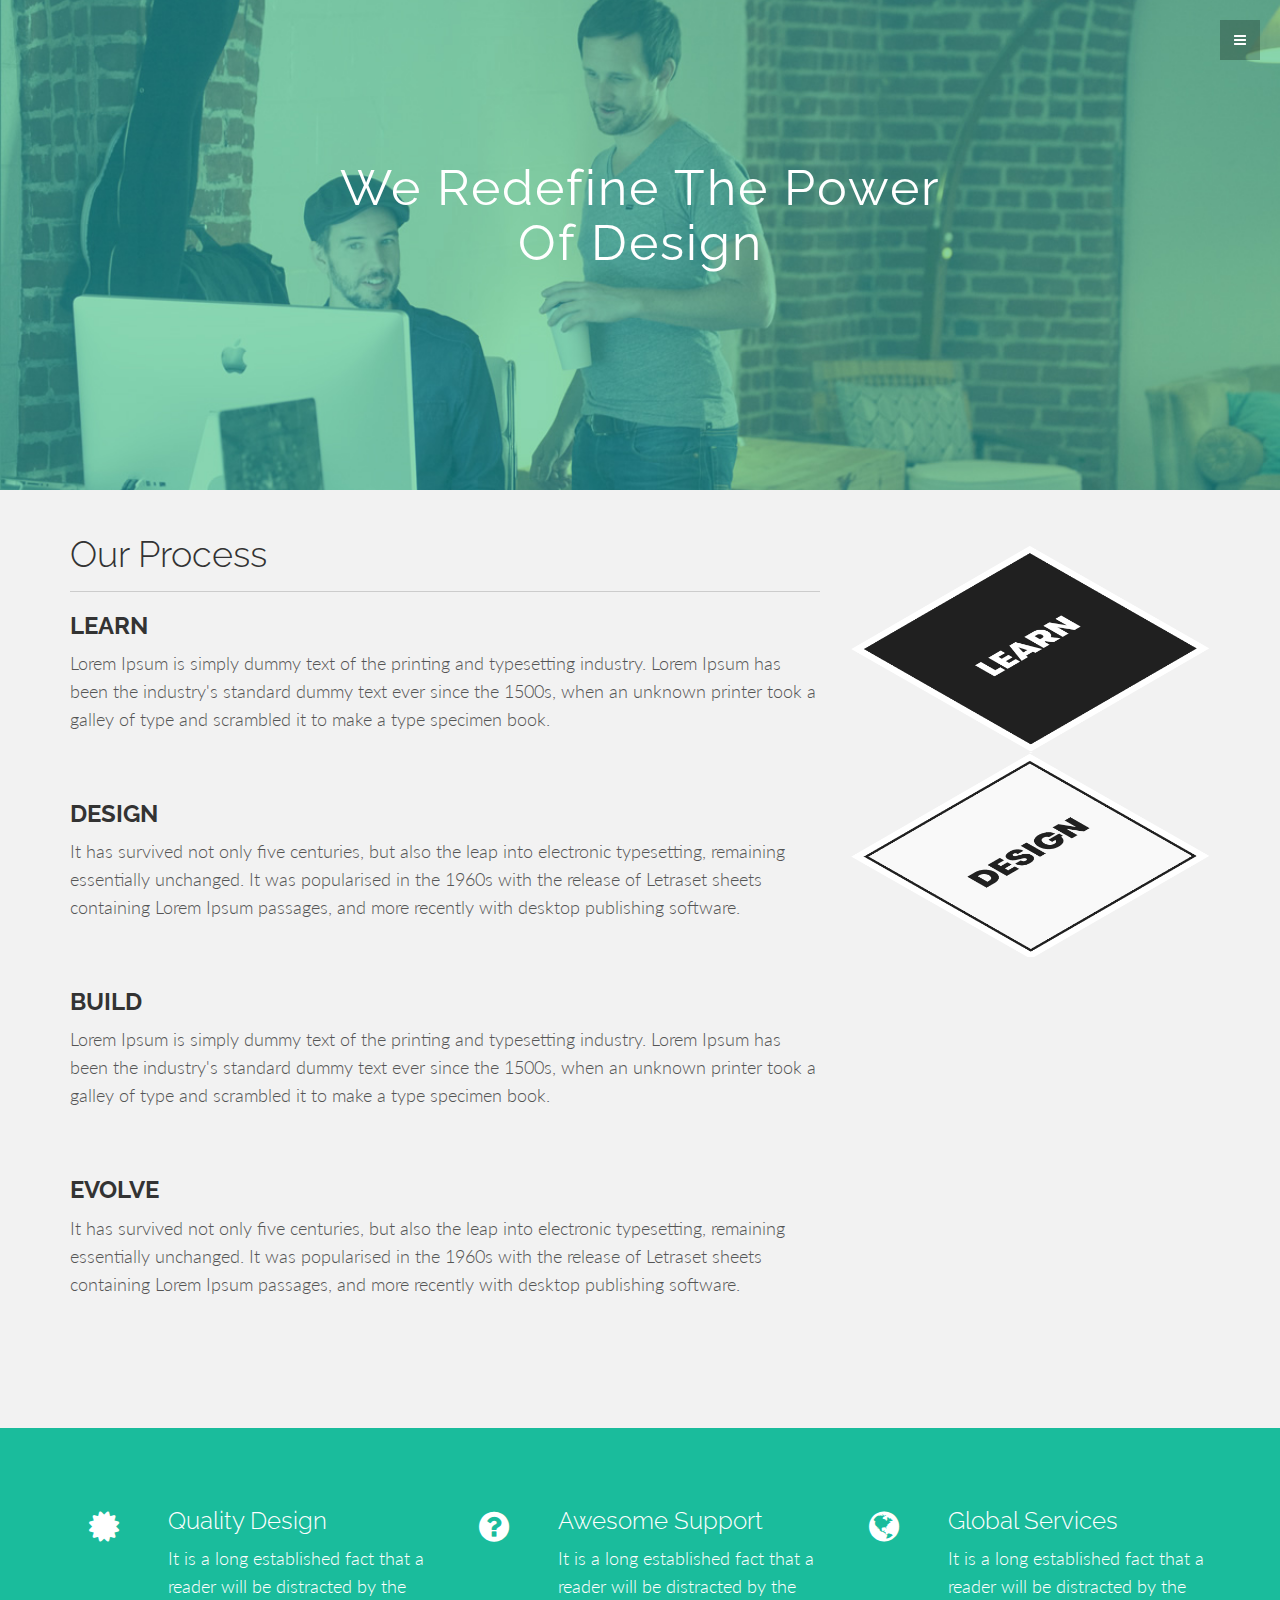
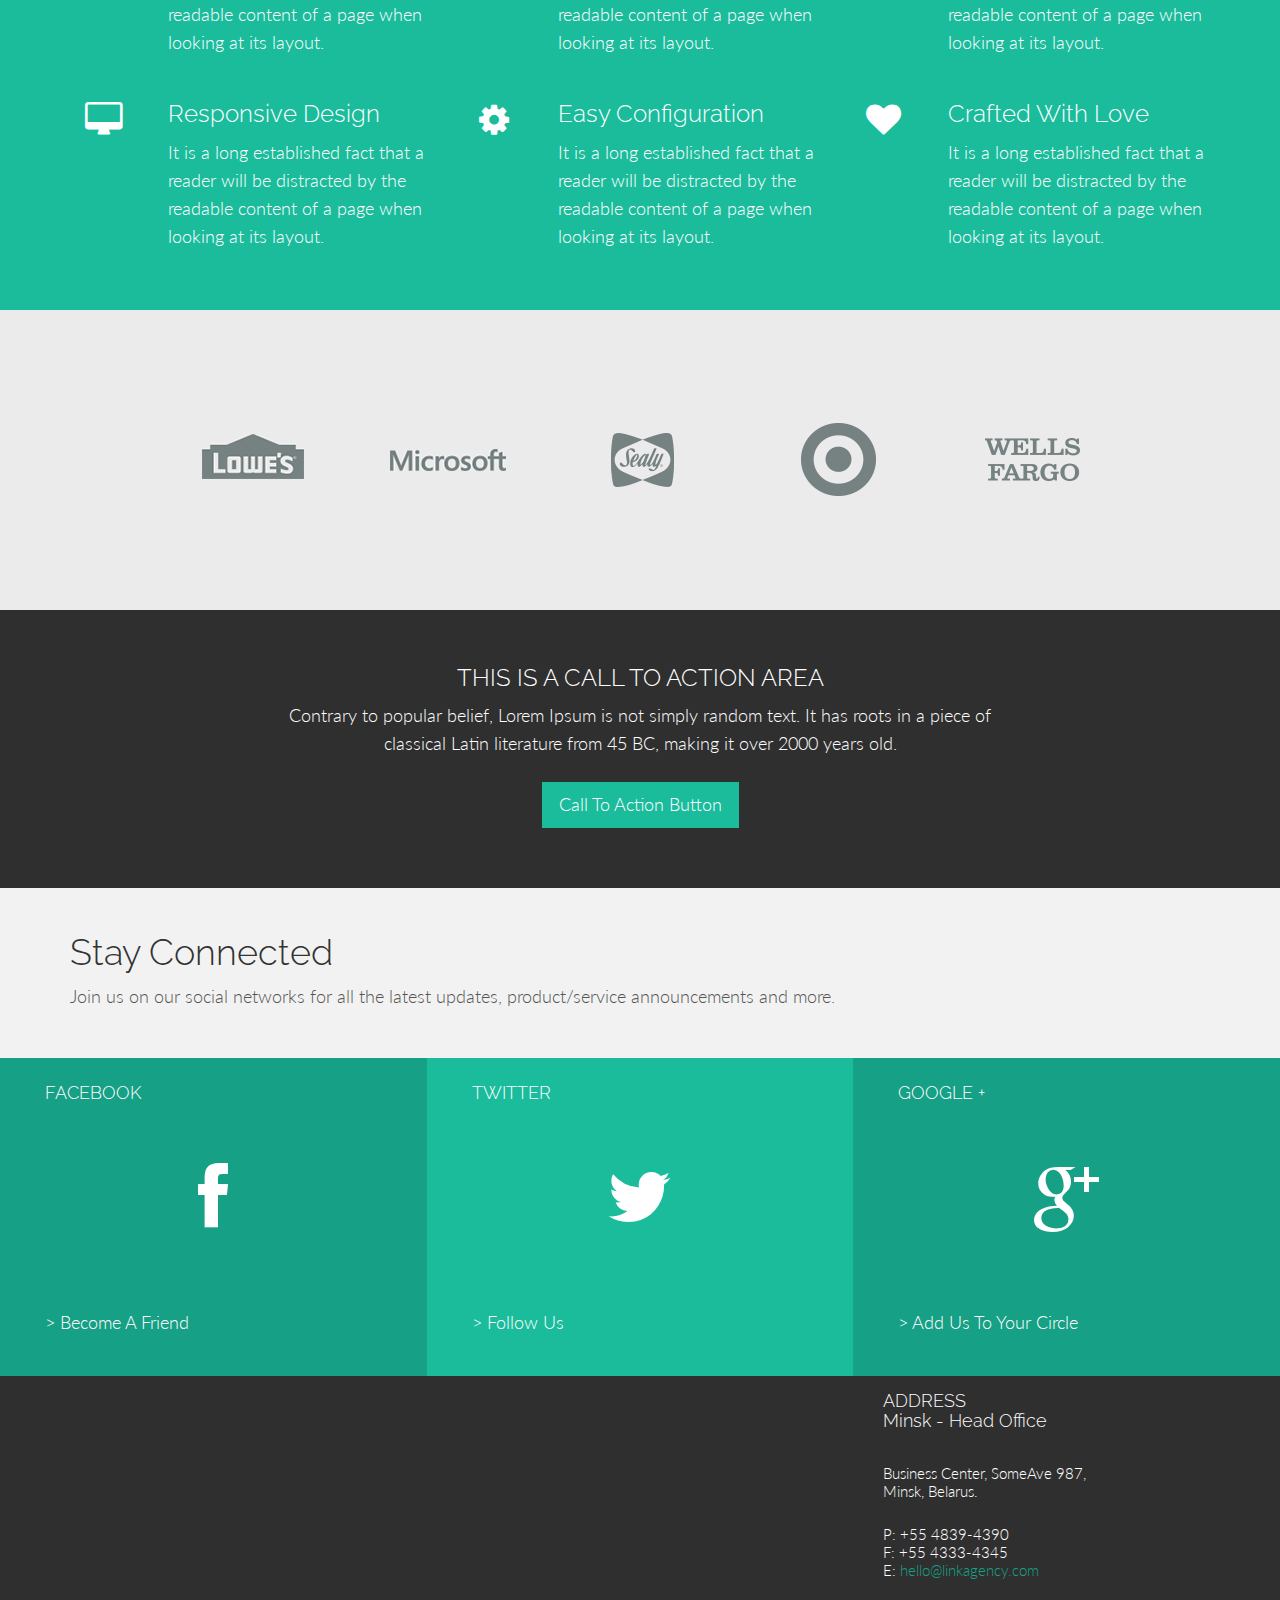
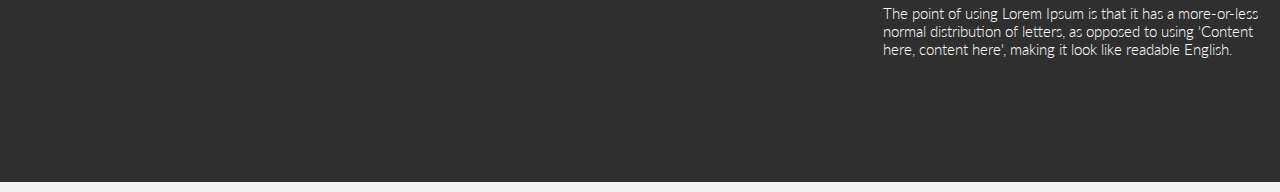
<file: img/services.html>
<!DOCTYPE html>
<html lang="en">
  <head>
    <meta charset="utf-8">
    <meta http-equiv="X-UA-Compatible" content="IE=edge">
    <meta name="viewport" content="width=device-width, initial-scale=1.0">
    <meta name="description" content="">
    <meta name="author" content="">
    <link rel="shortcut icon" href="assets/ico/favicon.png">

    <title>LINK - Agency Theme</title>

    <!-- Bootstrap core CSS -->
    <link href="assets/css/bootstrap.css" rel="stylesheet">

    <!-- Custom styles for this template -->
    <link href="assets/css/main.css" rel="stylesheet">

    <link href="assets/css/font-awesome.min.css" rel="stylesheet">

    <link href='http://fonts.googleapis.com/css?family=Lato:300,400,700,300italic,400italic' rel='stylesheet' type='text/css'>
    <link href='http://fonts.googleapis.com/css?family=Raleway:400,300,700' rel='stylesheet' type='text/css'>

    <!-- HTML5 shim and Respond.js IE8 support of HTML5 elements and media queries -->
    <!--[if lt IE 9]>
      <script src="https://oss.maxcdn.com/libs/html5shiv/3.7.0/html5shiv.js"></script>
      <script src="https://oss.maxcdn.com/libs/respond.js/1.3.0/respond.min.js"></script>
    <![endif]-->
    
    <script src="assets/js/modernizr.custom.js"></script>
    
  </head>

  <body>

	<!-- Menu -->
	<nav class="menu" id="theMenu">
		<div class="menu-wrap">
			<h1 class="logo"><a href="index.html#home">LINK</a></h1>
			<i class="fa fa-arrow-right menu-close"></i>
			<a href="index.html">Home</a>
			<a href="services.html">Services</a>
			<a href="portfolio.html">Portfolio</a>
			<a href="about.html">About</a>
			<a href="#contact">Contact</a>
			<a href="#"><i class="fa fa-facebook"></i></a>
			<a href="#"><i class="fa fa-twitter"></i></a>
			<a href="#"><i class="fa fa-dribbble"></i></a>
			<a href="#"><i class="fa fa-envelope"></i></a>
		</div>
		
		<!-- Menu button -->
		<div id="menuToggle"><i class="fa fa-bars"></i></div>
	</nav>
	
	<!-- MAIN IMAGE SECTION -->
	<div id="serviceswrap">
		<div class="container">
			<div class="row">
				<div class="col-lg-8 col-lg-offset-2">
					<h2>We Redefine The Power<br/>
						Of Design
					</h2>
				</div>
			</div><!-- row -->
		</div><!-- /container -->
	</div><!-- /headerwrap -->

	<!-- PROCESS SECTION -->
    <div class="container">
      <div class="row mt">
		  <div class="col-lg-8">
		  	<h1>Our Process</h1>
		  	<hr>
		  	<h3><b>LEARN</b></h3>
		  	<p>Lorem Ipsum is simply dummy text of the printing and typesetting industry. Lorem Ipsum has been the industry's standard dummy text ever since the 1500s, when an unknown printer took a galley of type and scrambled it to make a type specimen book.</p>
		  	<br>
		  	<h3><b>DESIGN</b></h3>
		  	<p>It has survived not only five centuries, but also the leap into electronic typesetting, remaining essentially unchanged. It was popularised in the 1960s with the release of Letraset sheets containing Lorem Ipsum passages, and more recently with desktop publishing software.</p>
		  	<br>
		  	<h3><b>BUILD</b></h3>
		  	<p>Lorem Ipsum is simply dummy text of the printing and typesetting industry. Lorem Ipsum has been the industry's standard dummy text ever since the 1500s, when an unknown printer took a galley of type and scrambled it to make a type specimen book.</p>
		  	<br>
		  	<h3><b>EVOLVE</b></h3>
		  	<p>It has survived not only five centuries, but also the leap into electronic typesetting, remaining essentially unchanged. It was popularised in the 1960s with the release of Letraset sheets containing Lorem Ipsum passages, and more recently with desktop publishing software.</p>
		  </div><!-- col-lg-8 -->
		  <div class="col-lg-4">
			<ul class="process effect-2" id="process">
				<li><img src="assets/img/process/pro01.png"></li>
				<li><img src="assets/img/process/pro02.png"></li>
				<li><img src="assets/img/process/pro03.png"></li>
				<li><img src="assets/img/process/pro04.png"></li>
			</ul>
		  </div><!-- col-lg-4 -->
      </div><!-- /row -->
    </div><!-- /.container -->


	<!-- SERVICES SECTION -->
	<div id="services">
		<div class="container">
			<div class="row mt">
				<!-- Srvice 1 -->
				<div class="col-lg-1 centered">
					<i class="fa fa-certificate"></i>
				</div>
				<div class="col-lg-3">
					<h3>Quality Design</h3>
					<p>It is a long established fact that a reader will be distracted by the readable content of a page when looking at its layout.</p>
				</div>

				<!-- Srvice 2 -->
				<div class="col-lg-1 centered">
					<i class="fa fa-question-circle"></i>
				</div>
				<div class="col-lg-3">
					<h3>Awesome Support</h3>
					<p>It is a long established fact that a reader will be distracted by the readable content of a page when looking at its layout.</p>
				</div>

				<!-- Srvice 3 -->
				<div class="col-lg-1 centered">
					<i class="fa fa-globe"></i>
				</div>
				<div class="col-lg-3">
					<h3>Global Services</h3>
					<p>It is a long established fact that a reader will be distracted by the readable content of a page when looking at its layout.</p>
				</div>
				
				<!-- Srvice 4 -->
				<div class="col-lg-1 centered">
					<i class="fa fa-desktop"></i>
				</div>
				<div class="col-lg-3">
					<h3>Responsive Design</h3>
					<p>It is a long established fact that a reader will be distracted by the readable content of a page when looking at its layout.</p>
				</div>

				<!-- Srvice 5 -->
				<div class="col-lg-1 centered">
					<i class="fa fa-cog"></i>
				</div>
				<div class="col-lg-3">
					<h3>Easy Configuration</h3>
					<p>It is a long established fact that a reader will be distracted by the readable content of a page when looking at its layout.</p>
				</div>
			
				<!-- Srvice 6 -->
				<div class="col-lg-1 centered">
					<i class="fa fa-heart"></i>
				</div>
				<div class="col-lg-3">
					<h3>Crafted With Love</h3>
					<p>It is a long established fact that a reader will be distracted by the readable content of a page when looking at its layout.</p>
				</div>

			</div><!-- row -->
		</div><!-- container -->
	</div><!-- services section -->
	
	
	
	
	<!-- CLIENTS LOGOS -->
	<div id="lg">
		<div class="container">
			<div class="row centered">
				<div class="col-lg-2 col-lg-offset-1">
					<img src="assets/img/clients/c01.gif" alt="">
				</div>
				<div class="col-lg-2">
					<img src="assets/img/clients/c02.gif" alt="">
				</div>
				<div class="col-lg-2">
					<img src="assets/img/clients/c03.gif" alt="">
				</div>
				<div class="col-lg-2">
					<img src="assets/img/clients/c04.gif" alt="">
				</div>
				<div class="col-lg-2">
					<img src="assets/img/clients/c05.gif" alt="">
				</div>
			</div><!-- row -->
		</div><!-- container -->
	</div><!-- dg -->
	
	
	<!-- CALL TO ACTION -->
	<div id="call">
		<div class="container">
			<div class="row">
				<h3>THIS IS A CALL TO ACTION AREA</h3>
				<div class="col-lg-8 col-lg-offset-2">
					<p>Contrary to popular belief, Lorem Ipsum is not simply random text. It has roots in a piece of classical Latin literature from 45 BC, making it over 2000 years old.</p>
					<p><button type="button" class="btn btn-green btn-lg">Call To Action Button</button></p>
				</div>
			</div><!-- row -->
		</div><!-- container -->
	</div><!-- Call to action -->
	
	<div class="container">
		<div class="row mt">
			<div class="col-lg-12">
				<h1>Stay Connected</h1>
				<p>Join us on our social networks for all the latest updates, product/service announcements and more.</p>
				<br>
			</div><!-- col-lg-12 -->
		</div><!-- row -->
	</div><!-- container -->
	
	
	<!-- SOCIAL FOOTER --->
	<section id="contact"></section>
	<div id="sf">
		<div class="container">
			<div class="row">
				<div class="col-lg-4 dg">
					<h4 class="ml">FACEBOOK</h4>
					<p class="centered"><a href="#"><i class="fa fa-facebook"></i></a></p>
					<p class="ml">> Become A Friend</p>
				</div>
				<div class="col-lg-4 lg">
					<h4 class="ml">TWITTER</h4>
					<p class="centered"><a href="#"><i class="fa fa-twitter"></i></a></p>
					<p class="ml">> Follow Us</p>
				</div>
				<div class="col-lg-4 dg">
					<h4 class="ml">GOOGLE +</h4>
					<p class="centered"><a href="#"><i class="fa fa-google-plus"></i></a></p>
					<p class="ml">> Add Us To Your Circle</p>
				</div>
			</div><!-- row -->
		</div><!-- container -->
	</div><!-- Social Footer -->
	
	<!-- CONTACT FOOTER --->
	<div id="cf">
		<div class="container">
			<div class="row">
				<div class="col-lg-8">
		        	<div id="mapwrap">
						<iframe height="400" width="100%" frameborder="0" scrolling="no" marginheight="0" marginwidth="0" src="https://www.google.es/maps?t=m&amp;ie=UTF8&amp;ll=52.752693,22.791016&amp;spn=67.34552,156.972656&amp;z=6&amp;output=embed"></iframe>
					</div>	
				</div><!--col-lg-8-->
				<div class="col-lg-4">
					<h4>ADDRESS<br/>Minsk - Head Office</h4>
					<br>
					<p>
						Business Center, SomeAve 987,<br/>
						Minsk, Belarus.
					</p>
					<p>
						P: +55 4839-4390<br/>
						F: +55 4333-4345<br/>
						E: <a href="mailto:#">hello@linkagency.com</a>
					</p>
					<p>The point of using Lorem Ipsum is that it has a more-or-less normal distribution of letters, as opposed to using 'Content here, content here', making it look like readable English.</p>
				</div><!--col-lg-4-->
			</div><!-- row -->
		</div><!-- container -->
	</div><!-- Contact Footer -->
	

    <!-- Bootstrap core JavaScript
    ================================================== -->
    <!-- Placed at the end of the document so the pages load faster -->
    <script src="https://code.jquery.com/jquery-1.10.2.min.js"></script>
    <script src="assets/js/bootstrap.min.js"></script>
    <script src="assets/js/main.js"></script>
	<script src="assets/js/masonry.pkgd.min.js"></script>
	<script src="assets/js/imagesloaded.js"></script>
    <script src="assets/js/classie.js"></script>
	<script src="assets/js/AnimOnScroll.js"></script>
	<script>
		new AnimOnScroll( document.getElementById( 'process' ), {
			minDuration : 0.4,
			maxDuration : 0.7,
			viewportFactor : 0.2
		} );
	</script>
  </body>
</html>
</file>
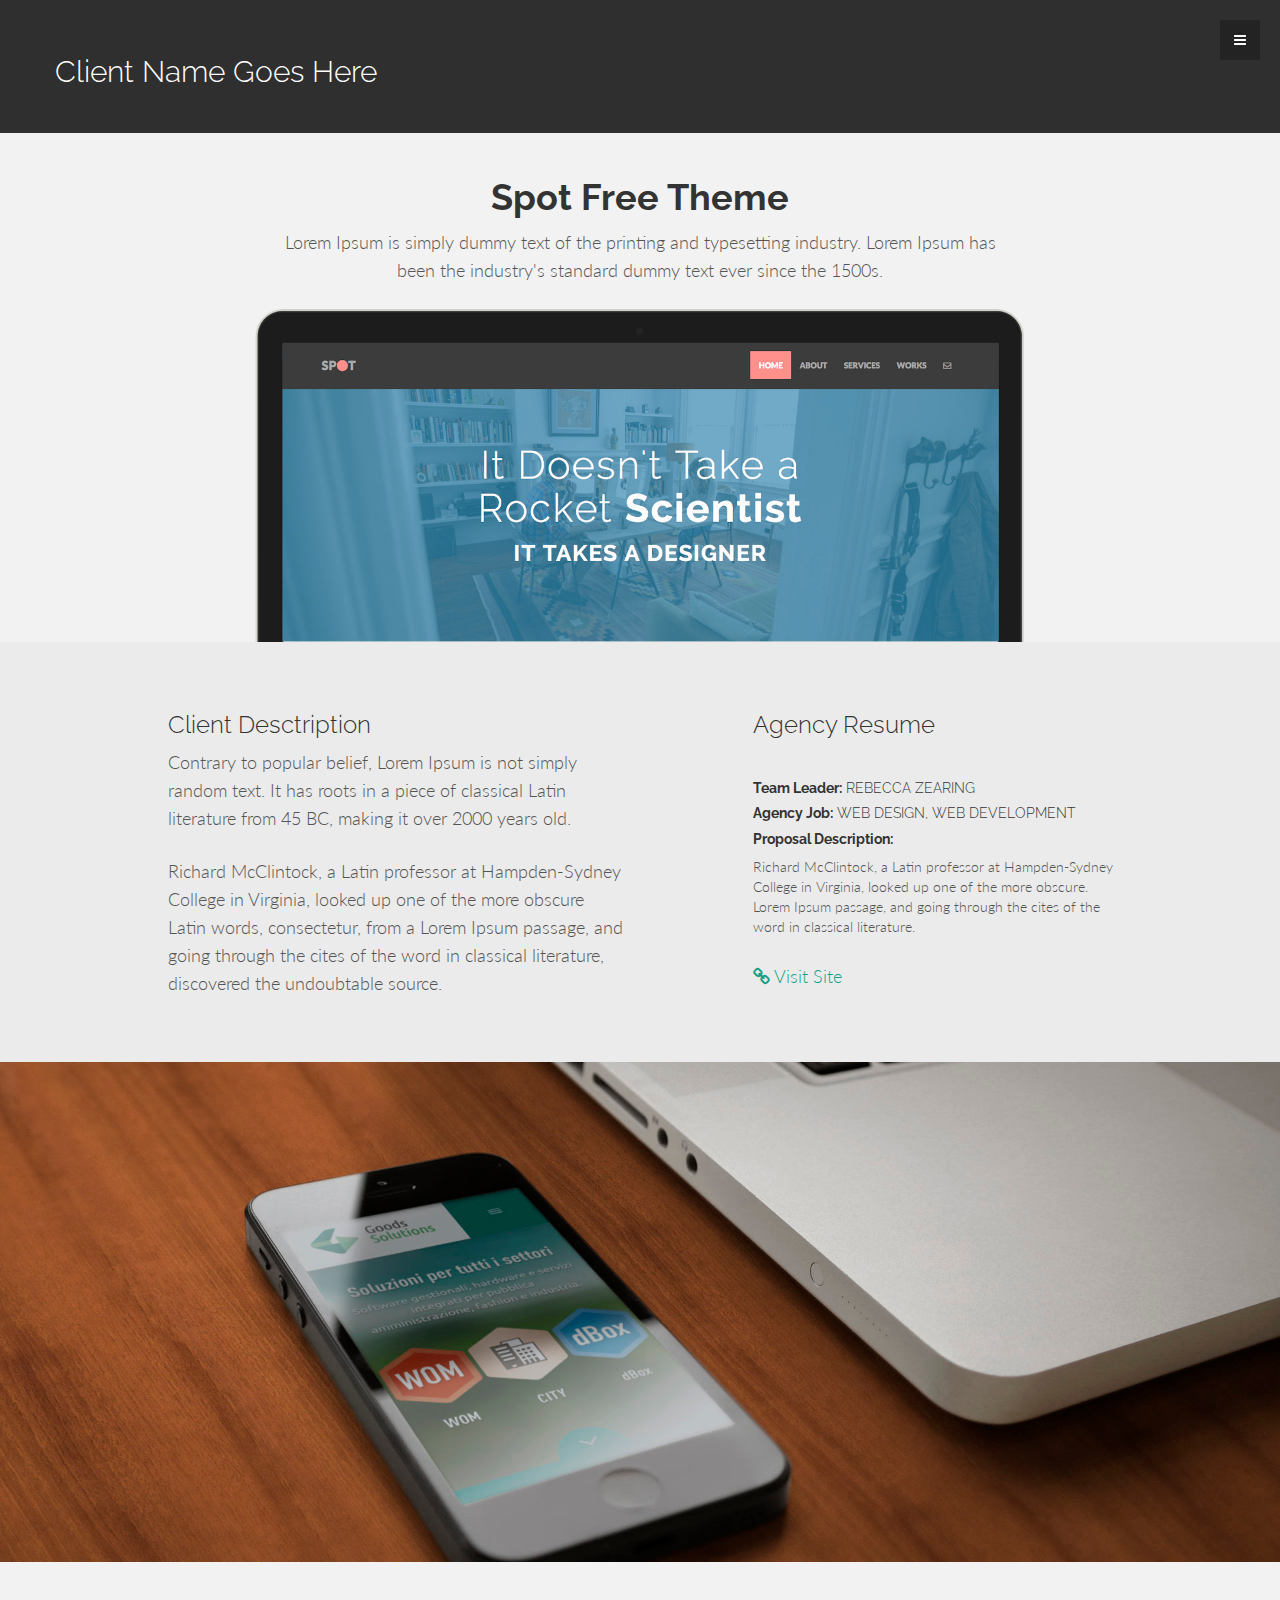
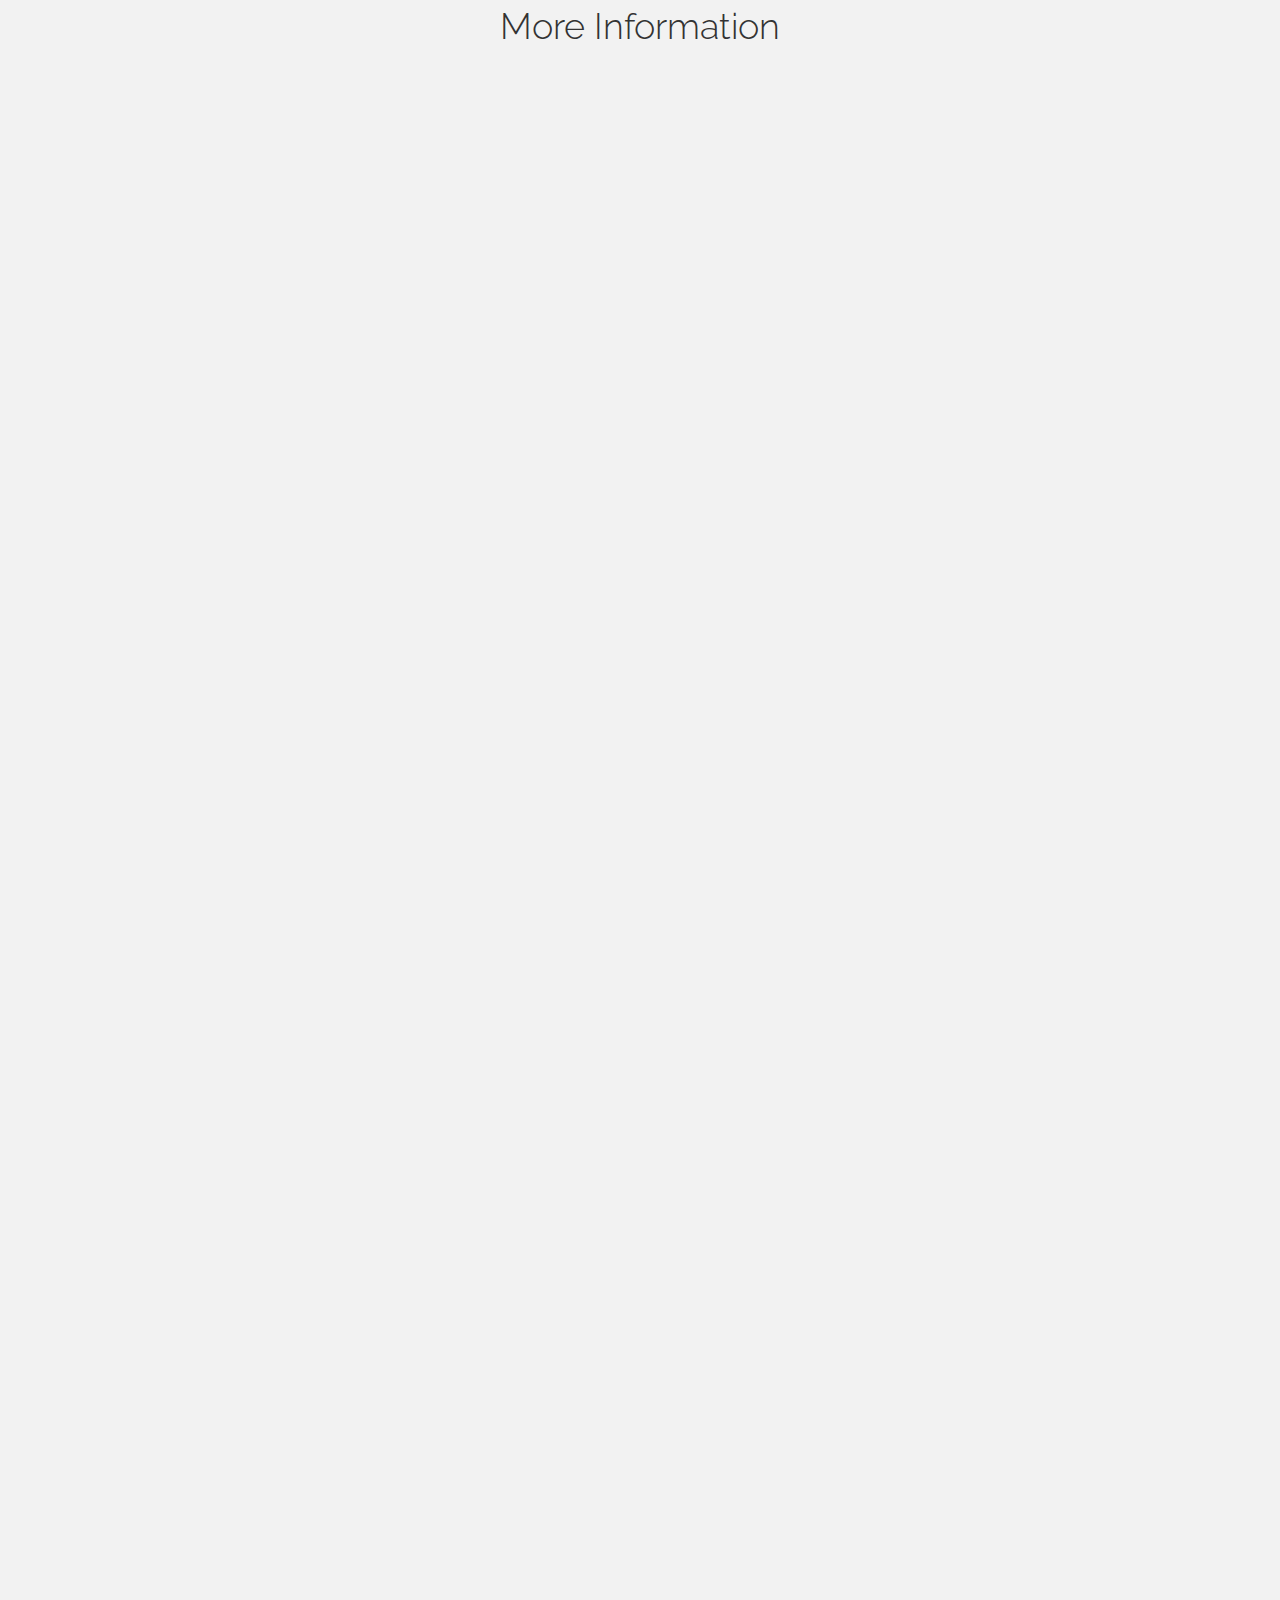
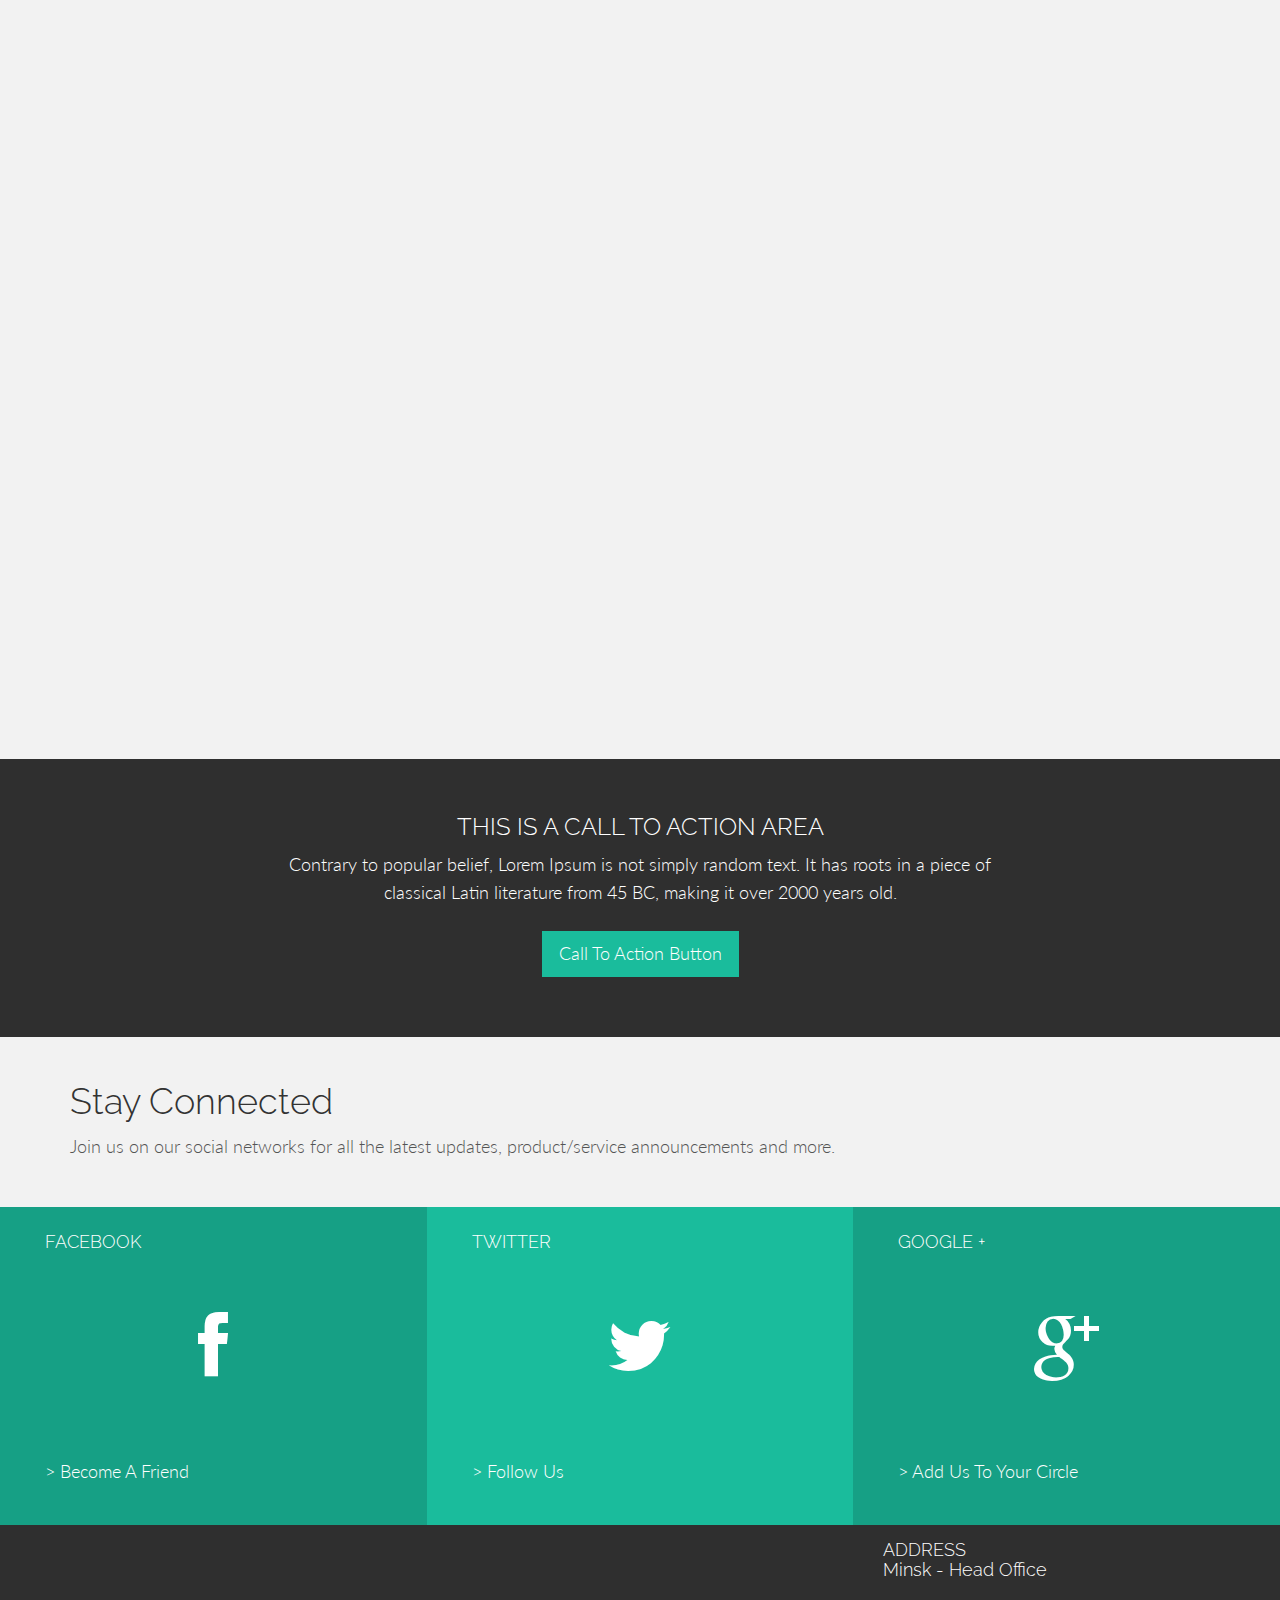
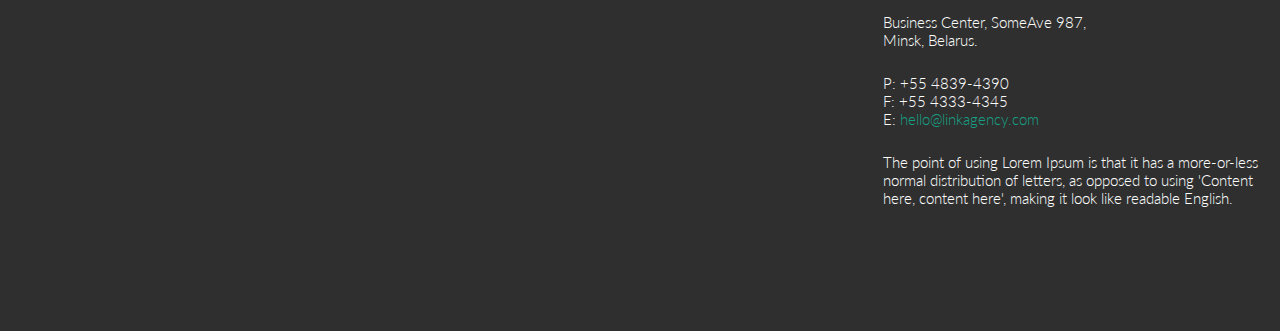
<file: img/singleproject.html>
<!DOCTYPE html>
<html lang="en">
  <head>
    <meta charset="utf-8">
    <meta http-equiv="X-UA-Compatible" content="IE=edge">
    <meta name="viewport" content="width=device-width, initial-scale=1.0">
    <meta name="description" content="">
    <meta name="author" content="">
    <link rel="shortcut icon" href="assets/ico/favicon.png">

    <title>LINK - Agency Theme</title>

    <!-- Bootstrap core CSS -->
    <link href="assets/css/bootstrap.css" rel="stylesheet">

    <!-- Custom styles for this template -->
    <link href="assets/css/main.css" rel="stylesheet">

    <link href="assets/css/font-awesome.min.css" rel="stylesheet">

    <link href='http://fonts.googleapis.com/css?family=Lato:300,400,700,300italic,400italic' rel='stylesheet' type='text/css'>
    <link href='http://fonts.googleapis.com/css?family=Raleway:400,300,700' rel='stylesheet' type='text/css'>

    <!-- HTML5 shim and Respond.js IE8 support of HTML5 elements and media queries -->
    <!--[if lt IE 9]>
      <script src="https://oss.maxcdn.com/libs/html5shiv/3.7.0/html5shiv.js"></script>
      <script src="https://oss.maxcdn.com/libs/respond.js/1.3.0/respond.min.js"></script>
    <![endif]-->
    
    <script src="assets/js/modernizr.custom.js"></script>
    
  </head>

  <body>

	<!-- Menu -->
	<nav class="menu" id="theMenu">
		<div class="menu-wrap">
			<h1 class="logo"><a href="index.html#home">LINK</a></h1>
			<i class="fa fa-arrow-right menu-close"></i>
			<a href="index.html">Home</a>
			<a href="services.html">Services</a>
			<a href="portfolio.html">Portfolio</a>
			<a href="about.html">About</a>
			<a href="#contact">Contact</a>
			<a href="#"><i class="fa fa-facebook"></i></a>
			<a href="#"><i class="fa fa-twitter"></i></a>
			<a href="#"><i class="fa fa-dribbble"></i></a>
			<a href="#"><i class="fa fa-envelope"></i></a>
		</div>
		
		<!-- Menu button -->
		<div id="menuToggle"><i class="fa fa-bars"></i></div>
	</nav>
	
	<!-- MAIN PROJECT SECTION -->
	<div id="sp">
		<div class="container">
			<div class="row">
				<h2>Client Name Goes Here</h2>
			</div><!-- row -->
		</div><!-- /container -->
	</div><!-- /portrwrap -->

	<!-- WELCOME SECTION -->
    <div class="container">
      <div class="row mt centered">
      	<div class="col-lg-8 col-lg-offset-2">
	        <h1><b>Spot Free Theme</b></h1>
	        <p>Lorem Ipsum is simply dummy text of the printing and typesetting industry. Lorem Ipsum has been the industry's standard dummy text ever since the 1500s.</p>
      	</div>
      </div><!-- /row -->
    </div><!-- /.container -->
    
    <!-- MAC IMAGE -->
	<div class="container">
		<div class="row centered">
			<div class="col-lg-10 col-lg-offset-1">
				<img class="img-responsive" src="assets/img/spot.png" alt="Spot Theme">
			</div>
		</div>
	</div>

	
	<!-- CLIENT INFORMATION -->
	<div id="lg">
		<div class="container">
			<div class="row">
				<div class="col-lg-5 col-lg-offset-1 desc">
					<h3>Client Desctription</h3>
					<p>Contrary to popular belief, Lorem Ipsum is not simply random text. It has roots in a piece of classical Latin literature from 45 BC, making it over 2000 years old.</p>
					<p>Richard McClintock, a Latin professor at Hampden-Sydney College in Virginia, looked up one of the more obscure Latin words, consectetur, from a Lorem Ipsum passage, and going through the cites of the word in classical literature, discovered the undoubtable source.</p>
				</div>
				
				<div class="col-lg-4 col-lg-offset-1 desc">
					<h3>Agency Resume</h3>
					<br>
					<h5><b>Team Leader:</b> REBECCA ZEARING</h5>
					<h5><b>Agency Job:</b> WEB DESIGN, WEB DEVELOPMENT</h5>
					<h5><b>Proposal Description:</b></h5>
					<p class="tm">Richard McClintock, a Latin professor at Hampden-Sydney College in Virginia, looked up one of the more obscure.<br/>Lorem Ipsum passage, and going through the cites of the word in classical literature.</p>
					<p><a href="http://BlackTie.co"><i class="fa fa-link"></i> Visit Site</a></p>
					
				</div>
				
			</div><!-- row -->
		</div><!-- container -->
	</div><!-- dg -->
	
	
	<!-- SINGLE PROJECT STANDOUT IMAGE -->
	<div id="sp-standout"></div>	
	
	<div class="container">
		<div class="row mt centered">
			<div class="col-lg-8 col-lg-offset-2">
				<h1>More Information</h1>
				<ul class="process effect-2" id="process">
					<li><img src="assets/img/sp/p01.png"></li>
					<li><img src="assets/img/sp/p02.png"></li>
					<li><img src="assets/img/sp/p04.png"></li>
					<li><img src="assets/img/sp/p03.png"></li>
				</ul>
			</div><!-- col-lg-8 -->
		</div><!-- row -->
	</div><!-- container -->
	
	
	<!-- CALL TO ACTION -->
	<div id="call">
		<div class="container">
			<div class="row">
				<h3>THIS IS A CALL TO ACTION AREA</h3>
				<div class="col-lg-8 col-lg-offset-2">
					<p>Contrary to popular belief, Lorem Ipsum is not simply random text. It has roots in a piece of classical Latin literature from 45 BC, making it over 2000 years old.</p>
					<p><button type="button" class="btn btn-green btn-lg">Call To Action Button</button></p>
				</div>
			</div><!-- row -->
		</div><!-- container -->
	</div><!-- Call to action -->
	
	<div class="container">
		<div class="row mt">
			<div class="col-lg-12">
				<h1>Stay Connected</h1>
				<p>Join us on our social networks for all the latest updates, product/service announcements and more.</p>
				<br>
			</div><!-- col-lg-12 -->
		</div><!-- row -->
	</div><!-- container -->
	
	
	<!-- SOCIAL FOOTER --->
	<section id="contact"></section>
	<div id="sf">
		<div class="container">
			<div class="row">
				<div class="col-lg-4 dg">
					<h4 class="ml">FACEBOOK</h4>
					<p class="centered"><a href="#"><i class="fa fa-facebook"></i></a></p>
					<p class="ml">> Become A Friend</p>
				</div>
				<div class="col-lg-4 lg">
					<h4 class="ml">TWITTER</h4>
					<p class="centered"><a href="#"><i class="fa fa-twitter"></i></a></p>
					<p class="ml">> Follow Us</p>
				</div>
				<div class="col-lg-4 dg">
					<h4 class="ml">GOOGLE +</h4>
					<p class="centered"><a href="#"><i class="fa fa-google-plus"></i></a></p>
					<p class="ml">> Add Us To Your Circle</p>
				</div>
			</div><!-- row -->
		</div><!-- container -->
	</div><!-- Social Footer -->
	
	<!-- CONTACT FOOTER --->
	<div id="cf">
		<div class="container">
			<div class="row">
				<div class="col-lg-8">
		        	<div id="mapwrap">
						<iframe height="400" width="100%" frameborder="0" scrolling="no" marginheight="0" marginwidth="0" src="https://www.google.es/maps?t=m&amp;ie=UTF8&amp;ll=52.752693,22.791016&amp;spn=67.34552,156.972656&amp;z=6&amp;output=embed"></iframe>
					</div>	
				</div><!--col-lg-8-->
				<div class="col-lg-4">
					<h4>ADDRESS<br/>Minsk - Head Office</h4>
					<br>
					<p>
						Business Center, SomeAve 987,<br/>
						Minsk, Belarus.
					</p>
					<p>
						P: +55 4839-4390<br/>
						F: +55 4333-4345<br/>
						E: <a href="mailto:#">hello@linkagency.com</a>
					</p>
					<p>The point of using Lorem Ipsum is that it has a more-or-less normal distribution of letters, as opposed to using 'Content here, content here', making it look like readable English.</p>
				</div><!--col-lg-4-->
			</div><!-- row -->
		</div><!-- container -->
	</div><!-- Contact Footer -->
	

    <!-- Bootstrap core JavaScript
    ================================================== -->
    <!-- Placed at the end of the document so the pages load faster -->
    <script src="https://code.jquery.com/jquery-1.10.2.min.js"></script>
    <script src="assets/js/bootstrap.min.js"></script>
    <script src="assets/js/main.js"></script>
	<script src="assets/js/masonry.pkgd.min.js"></script>
	<script src="assets/js/imagesloaded.js"></script>
    <script src="assets/js/classie.js"></script>
	<script src="assets/js/AnimOnScroll.js"></script>
	<script>
		new AnimOnScroll( document.getElementById( 'process' ), {
			minDuration : 0.4,
			maxDuration : 0.7,
			viewportFactor : 0.2
		} );
	</script>
  </body>
</html>
</file>
<file: img/assets/css/main.css>
body {
    background-color: #f2f2f2;
    font-family: Lato;
    font-weight: 300;
    font-size: 16px;
    color: #555;
    -webkit-font-smoothing: antialiased;
    -webkit-overflow-scrolling: touch;
}
h1, h2, h3, h4, h5, h6 {
    font-family: Raleway;
    font-weight: 300;
    color: #333;
}
p {
    line-height: 28px;
    margin-bottom: 25px;
    font-size: 18px;
}
.centered {
    text-align: center;
}
.goright {
    text-align: right;
}
.mt {
    padding-top: 25px;
}
a {
    color: #16a085;
    word-wrap: break-word;
    -webkit-transition: color .1s ease-in, background .1s ease-in;
    -moz-transition: color .1s ease-in, background .1s ease-in;
    -ms-transition: color .1s ease-in, background .1s ease-in;
    -o-transition: color .1s ease-in, background .1s ease-in;
    transition: color .1s ease-in, background .1s ease-in;
}
a:hover, a:focus {
    color: #7b7b7b;
    text-decoration: none;
    outline: 0;
}
a:before, a:after {
    -webkit-transition: color .1s ease-in, background .1s ease-in;
    -moz-transition: color .1s ease-in, background .1s ease-in;
    -ms-transition: color .1s ease-in, background .1s ease-in;
    -o-transition: color .1s ease-in, background .1s ease-in;
    transition: color .1s ease-in, background .1s ease-in;
}
hr {
    display: block;
    height: 1px;
    border: 0;
    border-top: 1px solid #ccc;
    margin: 1em 0;
    padding: 0;
}
.btn {
    border-radius: 0;
}
.btn-green {
    color: #fff;
    background-color: #1abc9c;
    border-color: #1abc9c;
    font-weight: 300;
}
.btn-green:hover, .btn-green:focus, .btn-green:active, .btn-green.active, .open .dropdown-toggle.btn-green {
    color: #fff;
    background-color: #16a085;
    border-color: #16a085;
    font-weight: 300;
}
.tm {
    font-size: 14px;
    line-height: 20px;
}
.menu {
    position: fixed;
    right: -200px;
    width: 260px;
    height: 100%;
    top: 0;
    z-index: 10;
    text-align: left;
}
.menu.menu-open {
    right: 0;
}
.menu-wrap {
    position: absolute;
    top: 0;
    left: 60px;
    background: #1a1a1a;
    width: 200px;
    height: 100%}
.menu h1.logo a {
    font-family: Raleway, Helvetica, Arial, sans-serif;
    font-size: 16px;
    font-weight: 800;
    letter-spacing: .15em;
    line-height: 40px;
    text-transform: uppercase;
    color: #fff;
    margin-top: 20px;
}
.menu h1.logo a:hover {
    color: #1abc9c;
}
.menu img.logo {
    margin: 20px 0;
    max-width: 160px;
}
.menu a {
    margin-left: 20px;
    color: gray;
    display: block;
    font-size: 12px;
    font-weight: 700;
    line-height: 40px;
    letter-spacing: .1em;
    text-transform: uppercase;
}
.menu a:hover {
    color: #fff;
}
.menu a:active {
    color: #fff;
}
.menu a>i {
    float: left;
    display: inline-block;
    vertical-align: middle;
    text-align: left;
    width: 25px;
    font-size: 14px;
    line-height: 40px;
    margin: 25px 2px;
}
.menu-close {
    cursor: pointer;
    display: block;
    position: absolute;
    font-size: 14px;
    color: gray;
    width: 40px;
    height: 40px;
    line-height: 40px;
    top: 20px;
    right: 5px;
    -webkit-transition: all .1s ease-in-out;
    -moz-transition: all .1s ease-in-out;
    -ms-transition: all .1s ease-in-out;
    -o-transition: all .1s ease-in-out;
    transition: all .1s ease-in-out;
}
.menu-close:hover {
    color: #fff;
    -webkit-transition: all .1s ease-in-out;
    -moz-transition: all .1s ease-in-out;
    -ms-transition: all .1s ease-in-out;
    -o-transition: all .1s ease-in-out;
    transition: all .1s ease-in-out;
}
.body-push {
    overflow-x: hidden;
    position: relative;
    left: 0;
}
.body-push-toright {
    left: 200px;
}
.body-push-toleft {
    left: -200px;
}
.menu, .body-push {
    -webkit-transition: all .3s ease;
    -moz-transition: all .3s ease;
    -ms-transition: all .3s ease;
    -o-transition: all .3s ease;
    transition: all .3s ease;
}
#menuToggle {
    position: absolute;
    top: 20px;
    left: 0;
    z-index: 11;
    display: block;
    text-align: center;
    font-size: 14px;
    color: #fff;
    width: 40px;
    height: 40px;
    line-height: 40px;
    cursor: pointer;
    background: rgba(0, 0, 0, .25);
    -webkit-transition: all .1s ease-in-out;
    -moz-transition: all .1s ease-in-out;
    -ms-transition: all .1s ease-in-out;
    -o-transition: all .1s ease-in-out;
    transition: all .1s ease-in-out;
}
#menuToggle:hover {
    color: #fff;
    background: rgba(0, 0, 0, .2);
    -webkit-transition: all .1s ease-in-out;
    -moz-transition: all .1s ease-in-out;
    -ms-transition: all .1s ease-in-out;
    -o-transition: all .1s ease-in-out;
    transition: all .1s ease-in-out;
}
#headerwrap {
    background: url(../img/header-bg1.jpg) no-repeat center top;
    margin-top: -10px;
    padding-top: 20px;
    text-align: center;
    background-attachment: relative;
    background-position: center center;
    min-height: 750px;
    width: 100%;
    -webkit-background-size: 100%;
    -moz-background-size: 100%;
    -o-background-size: 100%;
    background-size: 100%;
    -webkit-background-size: cover;
    -moz-background-size: cover;
    -o-background-size: cover;
    background-size: cover;
}
#headerwrap h1 {
    margin-top: 130px;
    color: #fff;
    font-size: 140px;
    font-weight: 700;
    letter-spacing: 3px;
}
#headerwrap h2 {
    color: #fff;
    font-size: 50px;
    font-weight: 100;
    letter-spacing: 2px;
}
#headerwrap i {
    font-size: 35px;
    color: #fff;
}
#headerwrap .spacer {
    margin-top: 220px;
}
#mapwrap {
    margin: 0;
    padding: 0;
}
#serviceswrap {
    background: url(../img/services-bg.jpg) no-repeat center top;
    margin-top: -10px;
    padding-top: 20px;
    text-align: center;
    background-attachment: relative;
    background-position: center center;
    min-height: 500px;
    width: 100%;
    -webkit-background-size: 100%;
    -moz-background-size: 100%;
    -o-background-size: 100%;
    background-size: 100%;
    -webkit-background-size: cover;
    -moz-background-size: cover;
    -o-background-size: cover;
    background-size: cover;
}
#serviceswrap h2 {
    color: #fff;
    font-size: 50px;
    font-weight: 400;
    letter-spacing: 2px;
    margin-top: 150px;
}
#aboutwrap {
    background: url(../img/about-bg.jpg) no-repeat center top;
    margin-top: -10px;
    padding-top: 20px;
    text-align: center;
    background-attachment: relative;
    background-position: center center;
    min-height: 500px;
    width: 100%;
    -webkit-background-size: 100%;
    -moz-background-size: 100%;
    -o-background-size: 100%;
    background-size: 100%;
    -webkit-background-size: cover;
    -moz-background-size: cover;
    -o-background-size: cover;
    background-size: cover;
}
#aboutwrap h2 {
    color: #fff;
    font-size: 50px;
    font-weight: 400;
    letter-spacing: 2px;
    margin-top: 150px;
}
#portwrap {
    background: url(../img/portfolio-bg.jpg) no-repeat center top;
    margin-top: -10px;
    padding-top: 20px;
    text-align: center;
    background-attachment: relative;
    background-position: center center;
    min-height: 500px;
    width: 100%;
    -webkit-background-size: 100%;
    -moz-background-size: 100%;
    -o-background-size: 100%;
    background-size: 100%;
    -webkit-background-size: cover;
    -moz-background-size: cover;
    -o-background-size: cover;
    background-size: cover;
}
#portwrap h2 {
    color: #fff;
    font-size: 50px;
    font-weight: 400;
    letter-spacing: 2px;
    margin-top: 150px;
}
#sp {
    background: #2f2f2f;
    padding-top: 35px;
    padding-bottom: 35px;
}
#sp h2 {
    color: #fff;
}
#sp-standout {
    background: url(../img/sp-standout-bg.jpg) no-repeat center top;
    margin-top: -10px;
    padding-top: 20px;
    text-align: center;
    background-attachment: relative;
    background-position: center center;
    min-height: 500px;
    width: 100%;
    -webkit-background-size: 100%;
    -moz-background-size: 100%;
    -o-background-size: 100%;
    background-size: 100%;
    -webkit-background-size: cover;
    -moz-background-size: cover;
    -o-background-size: cover;
    background-size: cover;
}
#portfolio {
    width: 100%}
#services {
    background: #1abc9c;
    margin-top: 25px;
    padding-top: 35px;
    padding-bottom: 35px;
}
#services h3 {
    color: #fff;
}
#services p {
    color: #fff;
}
#services i {
    color: #fff;
    font-size: 35px;
    margin-top: 22px;
}
#lg {
    background: #ebebeb;
    padding-top: 50px;
    padding-bottom: 50px;
    text-align: center;
}
#lg .desc {
    text-align: left;
}
#call {
    background: #2f2f2f;
    padding-top: 35px;
    padding-bottom: 35px;
    text-align: center;
}
#call h3 {
    color: #fff;
}
#call p {
    color: #fff;
}
#sf {
    display: block;
    width: 100%}
#sf .container {
    width: 100%}
#sf .col-lg-4 {
    margin: 0;
    padding: 15px;
}
#sf .lg {
    background-color: #1abc9c;
}
#sf .dg {
    background-color: #16a085;
}
#sf h4 {
    color: #fff;
}
#sf p {
    color: #fff;
}
#sf .ml {
    margin-left: 30px;
}
#sf i {
    font-size: 70px;
    color: #fff;
    text-align: center;
    margin-top: 50px;
    margin-bottom: 50px;
}
#cf {
    background: #2f2f2f;
}
#cf h4 {
    color: #fff;
    margin-left: 15px;
    margin-top: 15px;
}
#cf p {
    color: #fff;
    font-size: 15px;
    line-height: 18px;
    margin-left: 15px;
}
#cf .container {
    width: 100%}
#cf .col-lg-8 {
    margin: 0;
    padding: 0;
}
.process {
    max-width: 69em;
    list-style: none;
    margin: 30px auto;
    padding: 0;
}
.process li {
    display: block;
    float: left;
    padding: 1px;
    width: 100%;
    opacity: 0;
}
.process li.shown, .no-js .process li, .no-cssanimations .process li {
    opacity: 1;
}
.process li a, .process li img {
    outline: 0;
    border: 0;
    display: block;
    max-width: 100%}
.process.effect-2 li.animate {
    -webkit-transform: translateY(200px);
    -moz-transform: translateY(200px);
    transform: translateY(200px);
    -webkit-animation: moveUp .65s ease forwards;
    -moz-animation: moveUp .65s ease forwards;
    animation: moveUp .65s ease forwards;
}
@-webkit-keyframes moveUp {
    to {
    -webkit-transform: translateY(0);
    opacity: 1;
}
}@-moz-keyframes moveUp {
    to {
    -moz-transform: translateY(0);
    opacity: 1;
}
}@keyframes moveUp {
    to {
    transform: translateY(0);
    opacity: 1;
}
}#chartwrap {
    width: 100%}
#chartwrap .container {
    margin-left: 0;
    padding-left: 0;
}
#chartwrap h1, #chartwrap p {
    margin-left: 10px;
}
.cardinfo {
    background: #fff;
    padding: 15px;
    margin: 2px;
    text-align: left;
}
.cardinfo i {
    font-size: 18px;
    padding-right: 20px;
}
.grid {
    max-width: 69em;
    list-style: none;
    margin: 30px auto;
    padding: 0;
}
.grid li {
    display: block;
    float: left;
    padding: 7px;
    width: 33%;
    opacity: 0;
}
.grid li.shown, .no-js .grid li, .no-cssanimations .grid li {
    opacity: 1;
}
.grid li a, .grid li img {
    outline: 0;
    border: 0;
    display: block;
    max-width: 100%}
.grid img {
    opacity: .7;
}
.grid img:hover {
    opacity: 1;
}
.grid.effect-2 li.animate {
    -webkit-transform: translateY(200px);
    -moz-transform: translateY(200px);
    transform: translateY(200px);
    -webkit-animation: moveUp .65s ease forwards;
    -moz-animation: moveUp .65s ease forwards;
    animation: moveUp .65s ease forwards;
}
@-webkit-keyframes moveUp {
    to {
    -webkit-transform: translateY(0);
    opacity: 1;
}
}@-moz-keyframes moveUp {
    to {
    -moz-transform: translateY(0);
    opacity: 1;
}
}@keyframes moveUp {
    to {
    transform: translateY(0);
    opacity: 1;
}
}
</file>
